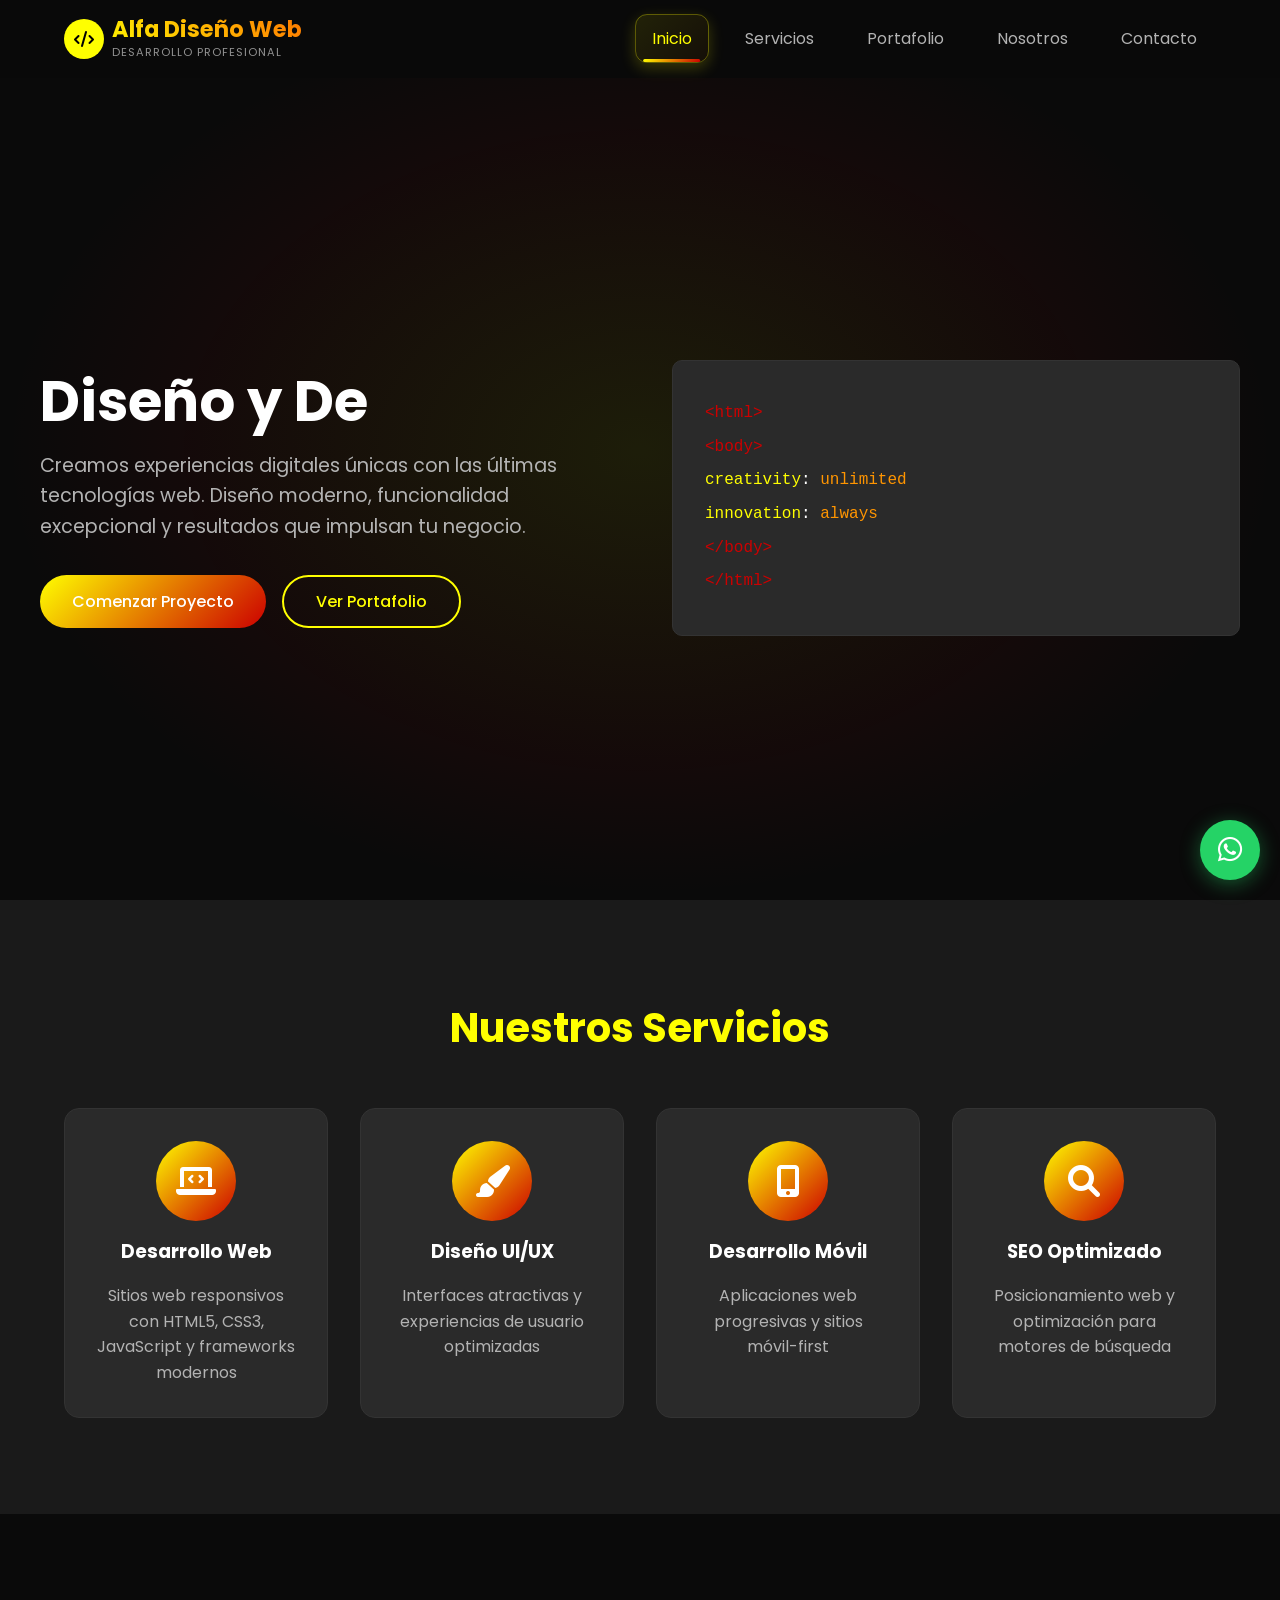
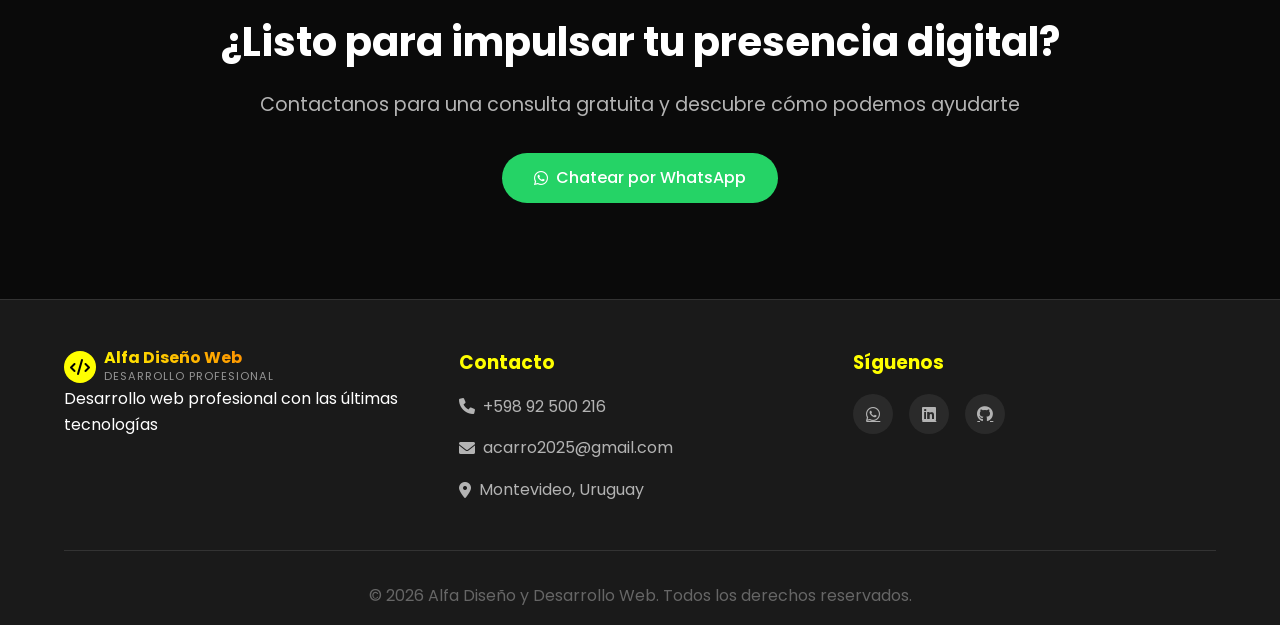
<file: index.html>
<!DOCTYPE html>
<html lang="es">
<head>
    <meta charset="UTF-8">
    <meta name="viewport" content="width=device-width, initial-scale=1.0">
    <title>Alfa Diseño y Desarrollo Web - Desarrollo Web Profesional</title>
    <link rel="icon" type="image/svg+xml" href="img/favicon.svg">
    <link rel="icon" type="image/x-icon" href="img/favicon.ico">
    <link rel="stylesheet" href="estilos.css">
    <link rel="stylesheet" href="https://cdnjs.cloudflare.com/ajax/libs/font-awesome/6.0.0/css/all.min.css">
    <link href="https://fonts.googleapis.com/css2?family=Poppins:wght@300;400;500;600;700&family=Roboto+Condensed:wght@300;400;700&display=swap" rel="stylesheet">
</head>
<body>
    <nav class="navbar">
        <div class="nav-container">
            <div class="logo">
                <div class="logo-icon">
                    <i class="fas fa-code"></i>
                </div>
                <div class="logo-text-new">
                    <span class="brand-name">Alfa Diseño Web</span>
                    <span class="brand-tagline">Desarrollo Profesional</span>
                </div>
            </div>
            <ul class="nav-menu">
                <li><a href="index.html" class="nav-link active">Inicio</a></li>
                <li><a href="servicios.html" class="nav-link">Servicios</a></li>
                <li><a href="portafolio.html" class="nav-link">Portafolio</a></li>
                <li><a href="sobre nosotros.html" class="nav-link">Nosotros</a></li>
                <li><a href="contacto.html" class="nav-link">Contacto</a></li>
            </ul>
            <div class="hamburger">
                <span></span>
                <span></span>
                <span></span>
            </div>
        </div>
    </nav>

    <section class="hero">
        <div class="hero-content">
            <div class="hero-text">
                <h1 class="hero-title animate-text">Diseño y Desarrollo Web <span class="highlight">Profesional</span></h1>
                <p class="hero-description animate-text-delay">Creamos experiencias digitales únicas con las últimas tecnologías web. Diseño moderno, funcionalidad excepcional y resultados que impulsan tu negocio.</p>
                <div class="hero-buttons animate-buttons">
                    <a href="contacto.html" class="btn btn-primary">Comenzar Proyecto</a>
                    <a href="portafolio.html" class="btn btn-secondary">Ver Portafolio</a>
                </div>
            </div>
            <div class="hero-animation">
                <div class="code-animation">
                    <div class="code-line"><span class="tag">&lt;html&gt;</span></div>
                    <div class="code-line"><span class="tag">&lt;body&gt;</span></div>
                    <div class="code-line"><span class="property">creativity</span><span class="colon">:</span> <span class="value">unlimited</span></div>
                    <div class="code-line"><span class="property">innovation</span><span class="colon">:</span> <span class="value">always</span></div>
                    <div class="code-line"><span class="tag">&lt;/body&gt;</span></div>
                    <div class="code-line"><span class="tag">&lt;/html&gt;</span></div>
                </div>
            </div>
        </div>
    </section>

    <section class="services-preview">
        <div class="container">
            <h2 class="section-title yellow-title">Nuestros Servicios</h2>
            <div class="services-grid">
                <div class="service-card animate-card">
                    <div class="service-icon">
                        <i class="fas fa-laptop-code"></i>
                    </div>
                    <h3>Desarrollo Web</h3>
                    <p>Sitios web responsivos con HTML5, CSS3, JavaScript y frameworks modernos</p>
                </div>
                <div class="service-card animate-card">
                    <div class="service-icon">
                        <i class="fas fa-paint-brush"></i>
                    </div>
                    <h3>Diseño UI/UX</h3>
                    <p>Interfaces atractivas y experiencias de usuario optimizadas</p>
                </div>
                <div class="service-card animate-card">
                    <div class="service-icon">
                        <i class="fas fa-mobile-alt"></i>
                    </div>
                    <h3>Desarrollo Móvil</h3>
                    <p>Aplicaciones web progresivas y sitios móvil-first</p>
                </div>
                <div class="service-card animate-card">
                    <div class="service-icon">
                        <i class="fas fa-search"></i>
                    </div>
                    <h3>SEO Optimizado</h3>
                    <p>Posicionamiento web y optimización para motores de búsqueda</p>
                </div>
            </div>
        </div>
    </section>

    <section class="cta-section">
        <div class="container">
            <div class="cta-content">
                <h2>¿Listo para impulsar tu presencia digital?</h2>
                <p>Contactanos para una consulta gratuita y descubre cómo podemos ayudarte</p>
                <a href="https://wa.me/59892500216" class="btn btn-whatsapp" target="_blank">
                    <i class="fab fa-whatsapp"></i> Chatear por WhatsApp
                </a>
            </div>
        </div>
    </section>

    <footer class="footer">
        <div class="container">
            <div class="footer-content">
                <div class="footer-section">
                    <div class="logo">
                        <div class="logo-icon">
                            <i class="fas fa-code"></i>
                        </div>
                        <div class="logo-text-new">
                            <span class="brand-name">Alfa Diseño Web</span>
                            <span class="brand-tagline">Desarrollo Profesional</span>
                        </div>
                    </div>
                    <p>Desarrollo web profesional con las últimas tecnologías</p>
                </div>
                <div class="footer-section">
                    <h3>Contacto</h3>
                    <div class="contact-info">
                        <p><i class="fas fa-phone"></i> +598 92 500 216</p>
                        <p><i class="fas fa-envelope"></i> acarro2025@gmail.com</p>
                        <p><i class="fas fa-map-marker-alt"></i> Montevideo, Uruguay</p>
                    </div>
                </div>
                <div class="footer-section">
                    <h3>Síguenos</h3>
                    <div class="social-links">
                        <a href="https://wa.me/59892500216" target="_blank"><i class="fab fa-whatsapp"></i></a>
                        <a href="https://www.linkedin.com/feed/" target="_blank"><i class="fab fa-linkedin"></i></a>
                        <a href="https://github.com/dadaalan1?tab=repositories" target="_blank"><i class="fab fa-github"></i></a>
                    </div>
                </div>
            </div>
            <div class="footer-bottom">
                <p>&copy; <span id="current-year"></span> Alfa Diseño y Desarrollo Web. Todos los derechos reservados.</p>
            </div>
        </div>
    </footer>

    <!-- Botón flotante WhatsApp -->
    <div class="whatsapp-float">
        <a href="https://wa.me/59892500216" target="_blank" class="whatsapp-btn-float">
            <i class="fab fa-whatsapp"></i>
        </a>
    </div>

    <script src="app.js"></script>
</body>
</html>
</file>
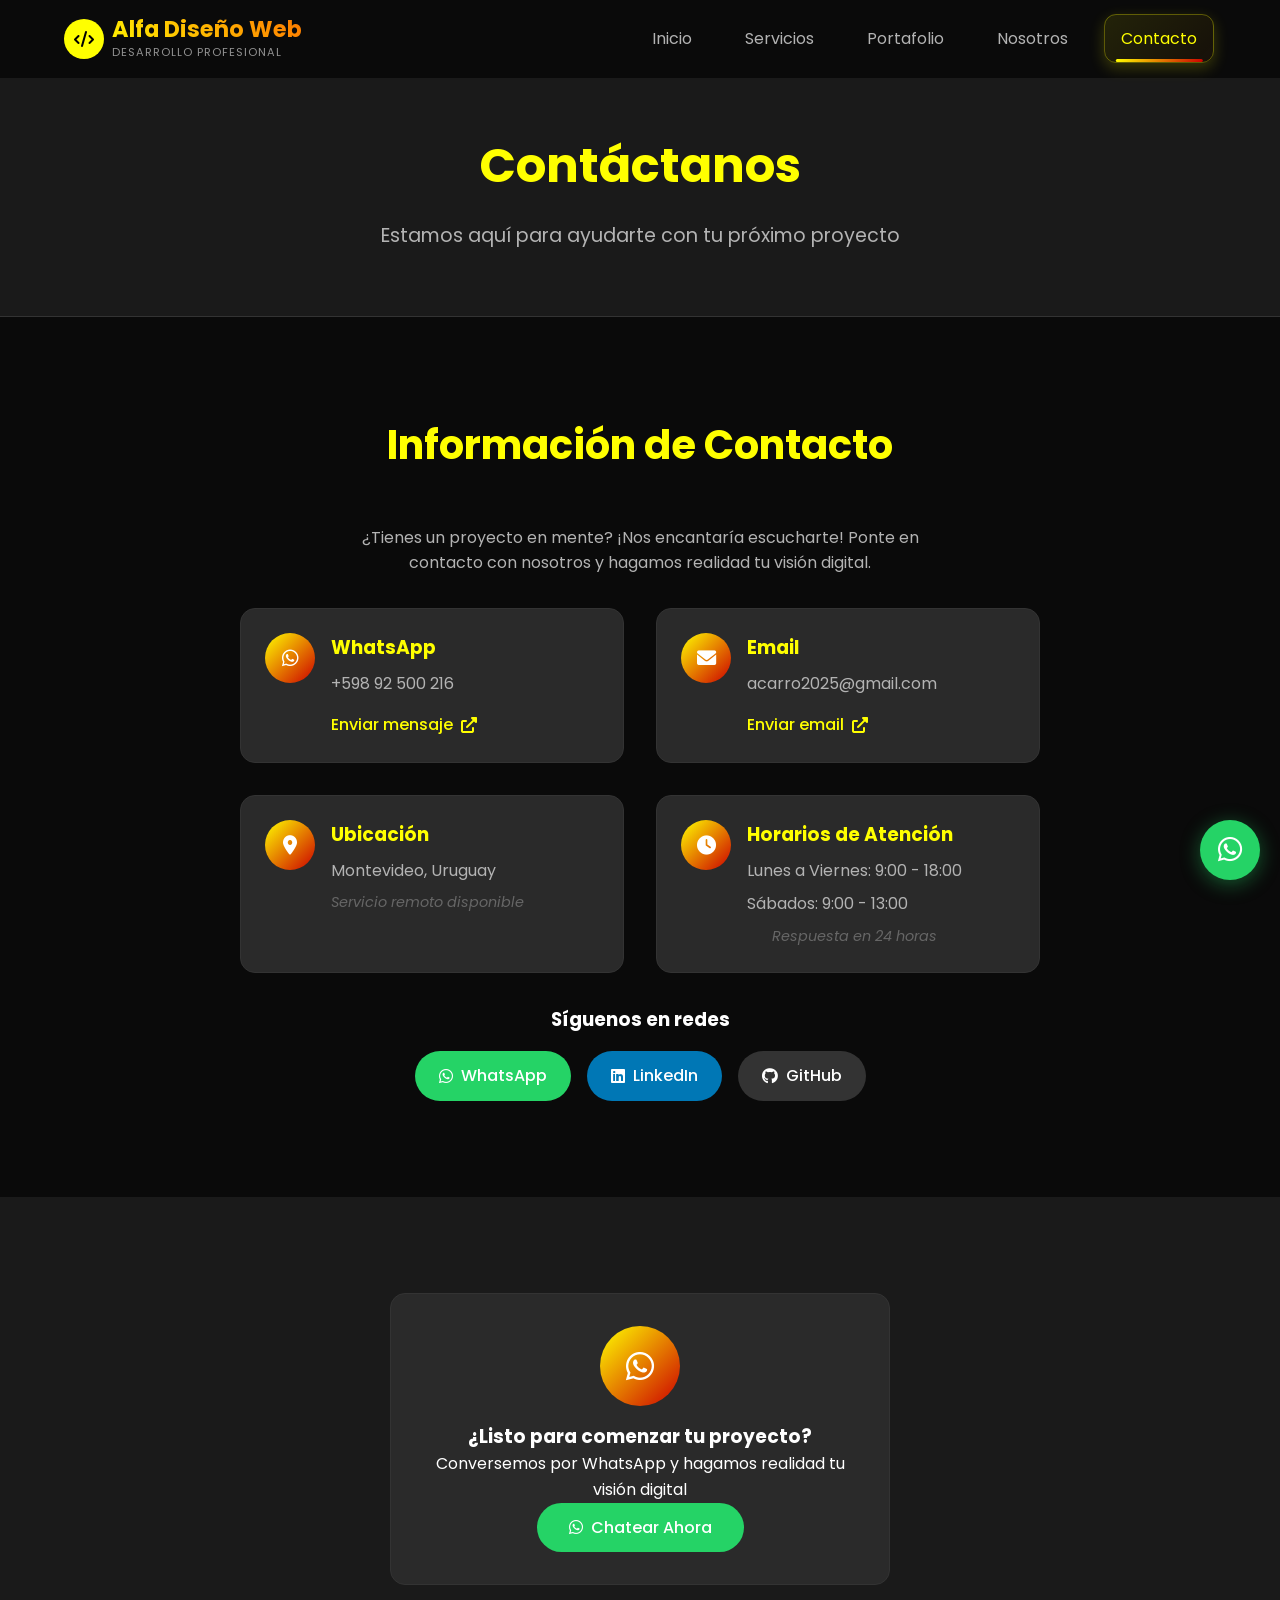
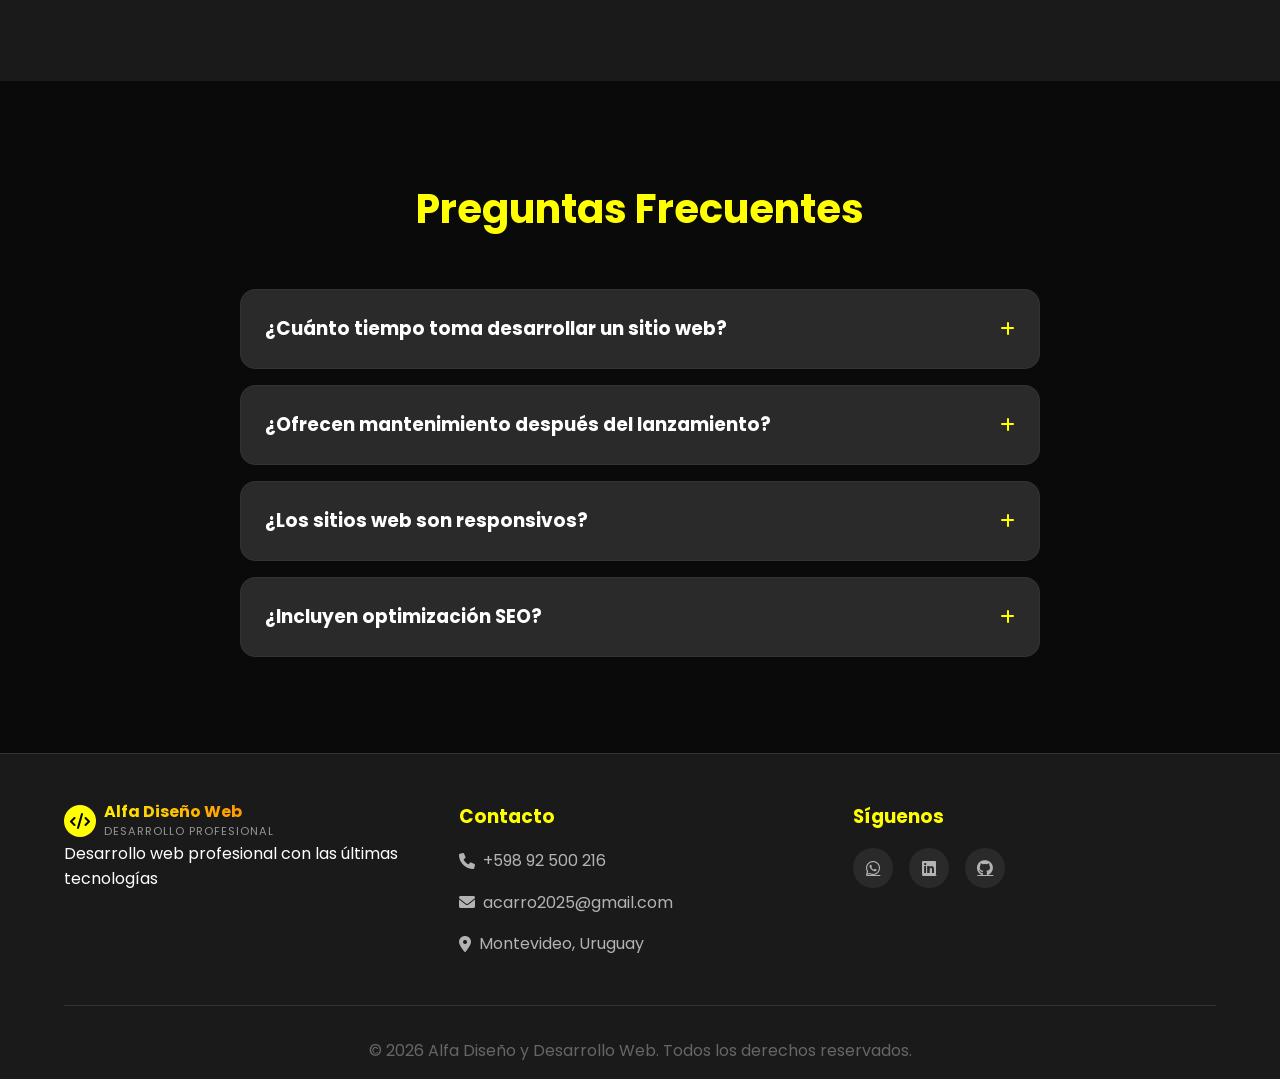
<file: contacto.html>
<!DOCTYPE html>
<html lang="es">
<head>
    <meta charset="UTF-8">
    <meta name="viewport" content="width=device-width, initial-scale=1.0">
    <title>Contacto - Alfa Diseño y Desarrollo Web</title>
    <link rel="icon" type="image/svg+xml" href="img/favicon.svg">
    <link rel="icon" type="image/x-icon" href="img/favicon.ico">
    <link rel="stylesheet" href="estilos.css">
    <link rel="stylesheet" href="https://cdnjs.cloudflare.com/ajax/libs/font-awesome/6.0.0/css/all.min.css">
    <link href="https://fonts.googleapis.com/css2?family=Poppins:wght@300;400;500;600;700&family=Roboto+Condensed:wght@300;400;700&display=swap" rel="stylesheet">
</head>
<body>
    <nav class="navbar">
        <div class="nav-container">
            <div class="logo">
                <div class="logo-icon">
                    <i class="fas fa-code"></i>
                </div>
                <div class="logo-text-new">
                    <span class="brand-name">Alfa Diseño Web</span>
                    <span class="brand-tagline">Desarrollo Profesional</span>
                </div>
            </div>
            <ul class="nav-menu">
                <li><a href="index.html" class="nav-link">Inicio</a></li>
                <li><a href="servicios.html" class="nav-link">Servicios</a></li>
                <li><a href="portafolio.html" class="nav-link">Portafolio</a></li>
                <li><a href="sobre nosotros.html" class="nav-link">Nosotros</a></li>
                <li><a href="contacto.html" class="nav-link active">Contacto</a></li>
            </ul>
            <div class="hamburger">
                <span></span>
                <span></span>
                <span></span>
            </div>
        </div>
    </nav>

    <section class="page-hero">
        <div class="container">
            <h1 class="page-title animate-text yellow-title">Contáctanos</h1>
            <p class="page-subtitle animate-text-delay">Estamos aquí para ayudarte con tu próximo proyecto</p>
        </div>
    </section>

    <section class="contact-section">
        <div class="container">
            <div class="contact-content">
                <div class="contact-info animate-card">
                    <h2 class="section-title yellow-title">Información de Contacto</h2>
                    <p>¿Tienes un proyecto en mente? ¡Nos encantaría escucharte! Ponte en contacto con nosotros y hagamos realidad tu visión digital.</p>
                    
                    <div class="contact-methods">
                        <div class="contact-method">
                            <div class="method-icon">
                                <i class="fab fa-whatsapp"></i>
                            </div>
                            <div class="method-info">
                                <h3>WhatsApp</h3>
                                <p>+598 92 500 216</p>
                                <a href="https://wa.me/59892500216" class="contact-link" target="_blank">
                                    Enviar mensaje <i class="fas fa-external-link-alt"></i>
                                </a>
                            </div>
                        </div>

                        <div class="contact-method">
                            <div class="method-icon">
                                <i class="fas fa-envelope"></i>
                            </div>
                            <div class="method-info">
                                <h3>Email</h3>
                                <p>acarro2025@gmail.com</p>
                                <a href="mailto:acarro2025@gmail.com" class="contact-link">
                                    Enviar email <i class="fas fa-external-link-alt"></i>
                                </a>
                            </div>
                        </div>

                        <div class="contact-method">
                            <div class="method-icon">
                                <i class="fas fa-map-marker-alt"></i>
                            </div>
                            <div class="method-info">
                                <h3>Ubicación</h3>
                                <p>Montevideo, Uruguay</p>
                                <span class="contact-note">Servicio remoto disponible</span>
                            </div>
                        </div>

                        <div class="contact-method">
                            <div class="method-icon">
                                <i class="fas fa-clock"></i>
                            </div>
                            <div class="method-info">
                                <h3>Horarios de Atención</h3>
                                <p>Lunes a Viernes: 9:00 - 18:00</p>
                                <p>Sábados: 9:00 - 13:00</p>
                                <span class="contact-note">Respuesta en 24 horas</span>
                            </div>
                        </div>
                    </div>

                    <div class="social-contact">
                        <h3>Síguenos en redes</h3>
                        <div class="social-links-large">
                            <a href="https://wa.me/59892500216" target="_blank" class="social-btn whatsapp">
                                <i class="fab fa-whatsapp"></i>
                                <span>WhatsApp</span>
                            </a>
                            <a href="https://www.linkedin.com/feed/" target="_blank" class="social-btn linkedin">
                                <i class="fab fa-linkedin"></i>
                                <span>LinkedIn</span>
                            </a>
                            <a href="https://github.com/dadaalan1?tab=repositories" target="_blank" class="social-btn github">
                                <i class="fab fa-github"></i>
                                <span>GitHub</span>
                            </a>
                        </div>
                    </div>
                </div>


            </div>
        </div>
    </section>

    <section class="quick-contact">
        <div class="container">
            <div class="quick-contact-centered">
                <div class="quick-option animate-card">
                    <div class="quick-icon">
                        <i class="fab fa-whatsapp"></i>
                    </div>
                    <h3>¿Listo para comenzar tu proyecto?</h3>
                    <p>Conversemos por WhatsApp y hagamos realidad tu visión digital</p>
                    <a href="https://wa.me/59892500216" class="btn btn-whatsapp" target="_blank">
                        <i class="fab fa-whatsapp"></i> Chatear Ahora
                    </a>
                </div>
            </div>
        </div>
    </section>

    <section class="faq-section">
        <div class="container">
            <h2 class="section-title yellow-title">Preguntas Frecuentes</h2>
            <div class="faq-grid">
                <div class="faq-item animate-card">
                    <div class="faq-question">
                        <h3>¿Cuánto tiempo toma desarrollar un sitio web?</h3>
                        <i class="fas fa-plus"></i>
                    </div>
                    <div class="faq-answer">
                        <p>El tiempo de desarrollo varía según la complejidad del proyecto. Un sitio web básico puede tomar 1-2 semanas, mientras que proyectos más complejos pueden requerir 4-8 semanas.</p>
                    </div>
                </div>

                <div class="faq-item animate-card">
                    <div class="faq-question">
                        <h3>¿Ofrecen mantenimiento después del lanzamiento?</h3>
                        <i class="fas fa-plus"></i>
                    </div>
                    <div class="faq-answer">
                        <p>Sí, ofrecemos planes de mantenimiento que incluyen actualizaciones, backups, monitoreo de seguridad y soporte técnico continuo.</p>
                    </div>
                </div>

                <div class="faq-item animate-card">
                    <div class="faq-question">
                        <h3>¿Los sitios web son responsivos?</h3>
                        <i class="fas fa-plus"></i>
                    </div>
                    <div class="faq-answer">
                        <p>Absolutamente. Todos nuestros sitios web son totalmente responsivos y se adaptan perfectamente a dispositivos móviles, tablets y escritorio.</p>
                    </div>
                </div>

                <div class="faq-item animate-card">
                    <div class="faq-question">
                        <h3>¿Incluyen optimización SEO?</h3>
                        <i class="fas fa-plus"></i>
                    </div>
                    <div class="faq-answer">
                        <p>Sí, todos nuestros sitios web incluyen optimización SEO básica. Para estrategias más específicas, podemos evaluar cada proyecto individualmente.</p>
                    </div>
                </div>
            </div>
        </div>
    </section>

    <footer class="footer">
        <div class="container">
            <div class="footer-content">
                <div class="footer-section">
                    <div class="logo">
                        <div class="logo-icon">
                            <i class="fas fa-code"></i>
                        </div>
                        <div class="logo-text-new">
                            <span class="brand-name">Alfa Diseño Web</span>
                            <span class="brand-tagline">Desarrollo Profesional</span>
                        </div>
                    </div>
                    <p>Desarrollo web profesional con las últimas tecnologías</p>
                </div>
                <div class="footer-section">
                    <h3>Contacto</h3>
                    <div class="contact-info">
                        <p><i class="fas fa-phone"></i> +598 92 500 216</p>
                        <p><i class="fas fa-envelope"></i> acarro2025@gmail.com</p>
                        <p><i class="fas fa-map-marker-alt"></i> Montevideo, Uruguay</p>
                    </div>
                </div>
                <div class="footer-section">
                    <h3>Síguenos</h3>
                    <div class="social-links">
                        <a href="https://wa.me/59892500216" target="_blank"><i class="fab fa-whatsapp"></i></a>
                        <a href="https://www.linkedin.com/feed/" target="_blank"><i class="fab fa-linkedin"></i></a>
                        <a href="https://github.com/dadaalan1?tab=repositories" target="_blank"><i class="fab fa-github"></i></a>
                    </div>
                </div>
            </div>
            <div class="footer-bottom">
                <p>&copy; <span id="current-year"></span> Alfa Diseño y Desarrollo Web. Todos los derechos reservados.</p>
            </div>
        </div>
    </footer>

    <!-- Botón flotante WhatsApp -->
    <div class="whatsapp-float">
        <a href="https://wa.me/59892500216" target="_blank" class="whatsapp-btn-float">
            <i class="fab fa-whatsapp"></i>
        </a>
    </div>

    <script src="app.js"></script>
</body>
</html>
</file>
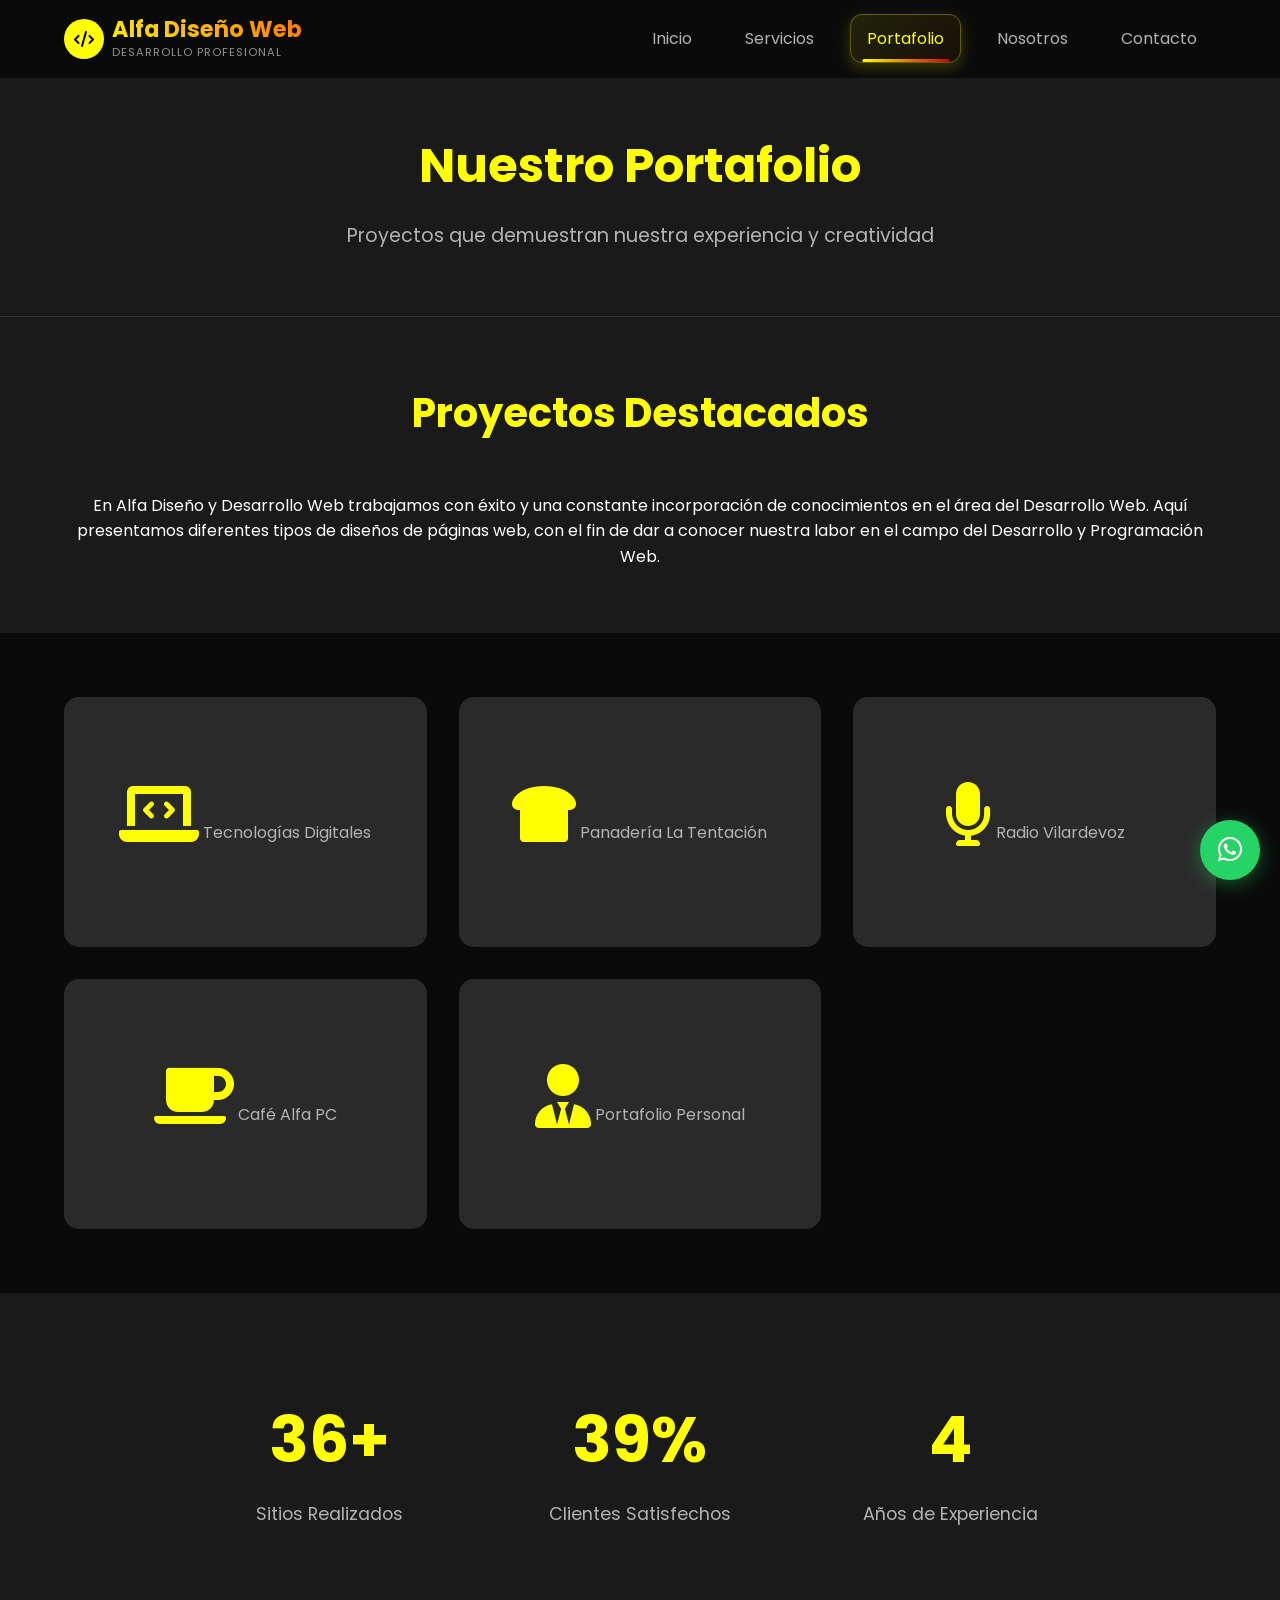
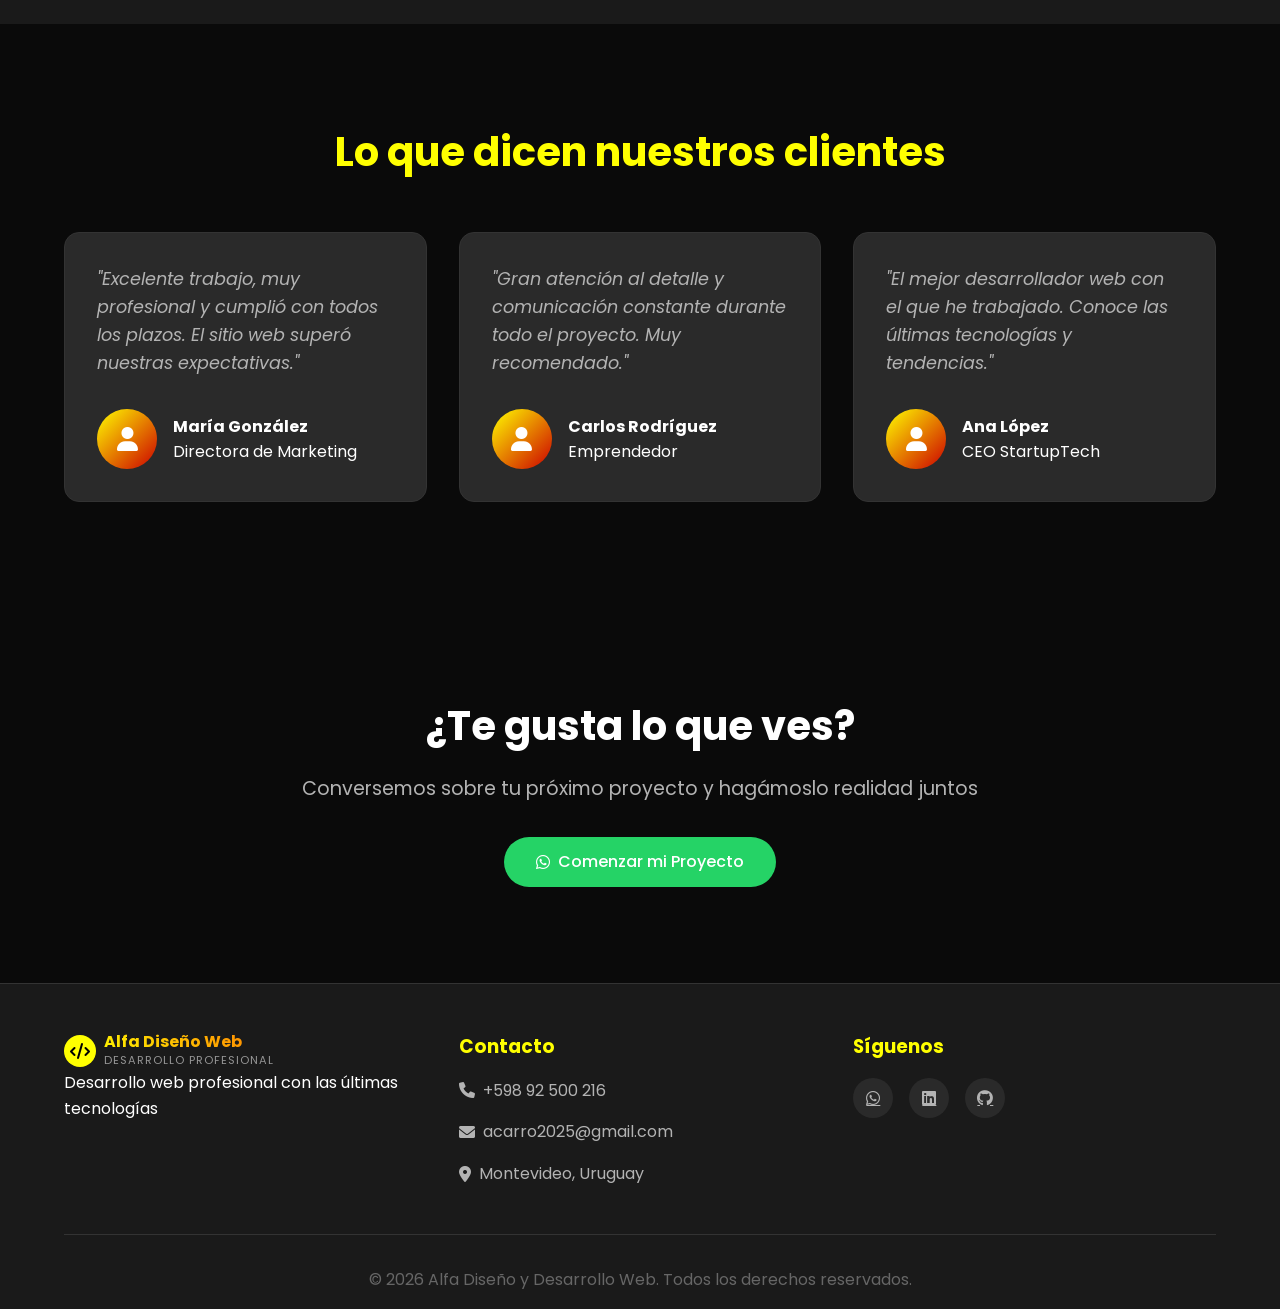
<file: portafolio.html>
<!DOCTYPE html>
<html lang="es">
<head>
    <meta charset="UTF-8">
    <meta name="viewport" content="width=device-width, initial-scale=1.0">
    <title>Portafolio - Alfa Diseño y Desarrollo Web</title>
    <link rel="icon" type="image/svg+xml" href="img/favicon.svg">
    <link rel="icon" type="image/x-icon" href="img/favicon.ico">
    <link rel="stylesheet" href="estilos.css">
    <link rel="stylesheet" href="https://cdnjs.cloudflare.com/ajax/libs/font-awesome/6.0.0/css/all.min.css">
    <link href="https://fonts.googleapis.com/css2?family=Poppins:wght@300;400;500;600;700&family=Roboto+Condensed:wght@300;400;700&display=swap" rel="stylesheet">
</head>
<body>
    <nav class="navbar">
        <div class="nav-container">
            <div class="logo">
                <div class="logo-icon">
                    <i class="fas fa-code"></i>
                </div>
                <div class="logo-text-new">
                    <span class="brand-name">Alfa Diseño Web</span>
                    <span class="brand-tagline">Desarrollo Profesional</span>
                </div>
            </div>
            <ul class="nav-menu">
                <li><a href="index.html" class="nav-link">Inicio</a></li>
                <li><a href="servicios.html" class="nav-link">Servicios</a></li>
                <li><a href="portafolio.html" class="nav-link active">Portafolio</a></li>
                <li><a href="sobre nosotros.html" class="nav-link">Nosotros</a></li>
                <li><a href="contacto.html" class="nav-link">Contacto</a></li>
            </ul>
            <div class="hamburger">
                <span></span>
                <span></span>
                <span></span>
            </div>
        </div>
    </nav>

    <section class="page-hero">
        <div class="container">
            <h1 class="page-title animate-text yellow-title">Nuestro Portafolio</h1>
            <p class="page-subtitle animate-text-delay">Proyectos que demuestran nuestra experiencia y creatividad</p>
        </div>
    </section>

    <section class="portfolio-intro">
        <div class="container">
            <div class="intro-content">
                <h2 class="section-title yellow-title">Proyectos Destacados</h2>
                <p>En Alfa Diseño y Desarrollo Web trabajamos con éxito y una constante incorporación de conocimientos en el área del Desarrollo Web. Aquí presentamos diferentes tipos de diseños de páginas web, con el fin de dar a conocer nuestra labor en el campo del Desarrollo y Programación Web.</p>
            </div>
        </div>
    </section>

    <section class="portfolio-gallery">
        <div class="container">
            <div class="portfolio-grid">
                <div class="portfolio-item web animate-card">
                    <div class="portfolio-image">
                        <div class="project-placeholder">
                            <i class="fas fa-laptop-code"></i>
                            <span>Tecnologías Digitales</span>
                        </div>
                        <div class="portfolio-overlay">
                            <div class="portfolio-info">
                                <h3>Tecnologías Digitales</h3>
                                <p>Sitio web corporativo profesional</p>
                                <div class="portfolio-tags">
                                    <span>HTML5</span>
                                    <span>CSS3</span>
                                    <span>Responsive</span>
                                </div>
                                <div class="portfolio-links">
                                    <a href="https://tecnologias-digitales-alfredo-carro.netlify.app/" class="btn-icon" title="Ver proyecto" target="_blank"><i class="fas fa-external-link-alt"></i></a>
                                </div>
                            </div>
                        </div>
                    </div>
                </div>

                <div class="portfolio-item web animate-card">
                    <div class="portfolio-image">
                        <div class="project-placeholder">
                            <i class="fas fa-bread-slice"></i>
                            <span>Panadería La Tentación</span>
                        </div>
                        <div class="portfolio-overlay">
                            <div class="portfolio-info">
                                <h3>Panadería La Tentación</h3>
                                <p>Sitio web para confitería con info comercial</p>
                                <div class="portfolio-tags">
                                    <span>HTML5</span>
                                    <span>CSS3</span>
                                    <span>Responsive</span>
                                </div>
                                <div class="portfolio-links">
                                    <a href="https://panaderia-la-tentacion.netlify.app/" class="btn-icon" title="Ver proyecto" target="_blank"><i class="fas fa-external-link-alt"></i></a>
                                </div>
                            </div>
                        </div>
                    </div>
                </div>

                <div class="portfolio-item web animate-card">
                    <div class="portfolio-image">
                        <div class="project-placeholder">
                            <i class="fas fa-microphone"></i>
                            <span>Radio Vilardevoz</span>
                        </div>
                        <div class="portfolio-overlay">
                            <div class="portfolio-info">
                                <h3>Radio Vilardevoz</h3>
                                <p>Sitio web informativo para radio comunitaria</p>
                                <div class="portfolio-tags">
                                    <span>WordPress</span>
                                    <span>PHP</span>
                                    <span>Responsive</span>
                                </div>
                                <div class="portfolio-links">
                                    <a href="https://radiovilardevoz.org/" class="btn-icon" title="Ver proyecto" target="_blank"><i class="fas fa-external-link-alt"></i></a>
                                </div>
                            </div>
                        </div>
                    </div>
                </div>

                <div class="portfolio-item web animate-card">
                    <div class="portfolio-image">
                        <div class="project-placeholder">
                            <i class="fas fa-coffee"></i>
                            <span>Café Alfa PC</span>
                        </div>
                        <div class="portfolio-overlay">
                            <div class="portfolio-info">
                                <h3>Café Alfa PC</h3>
                                <p>Sitio web para café con menú, ubicación e info comercial</p>
                                <div class="portfolio-tags">
                                    <span>HTML5</span>
                                    <span>CSS3</span>
                                    <span>Bootstrap</span>
                                </div>
                                <div class="portfolio-links">
                                    <a href="https://proyecto-restaurante-acarro.netlify.app/" class="btn-icon" title="Ver proyecto" target="_blank"><i class="fas fa-external-link-alt"></i></a>
                                </div>
                            </div>
                        </div>
                    </div>
                </div>

                <div class="portfolio-item web animate-card">
                    <div class="portfolio-image">
                        <div class="project-placeholder">
                            <i class="fas fa-user-tie"></i>
                            <span>Portafolio Personal</span>
                        </div>
                        <div class="portfolio-overlay">
                            <div class="portfolio-info">
                                <h3>Portafolio Personal</h3>
                                <p>Sitio web personal de desarrollador con trabajos y contacto</p>
                                <div class="portfolio-tags">
                                    <span>HTML5</span>
                                    <span>CSS3</span>
                                    <span>JavaScript</span>
                                </div>
                                <div class="portfolio-links">
                                    <a href="https://proyecto-portafolio-acarro.netlify.app/" class="btn-icon" title="Ver proyecto" target="_blank"><i class="fas fa-external-link-alt"></i></a>
                                </div>
                            </div>
                        </div>
                    </div>
                </div>


            </div>
        </div>
    </section>

    <section class="stats-section">
        <div class="container">
            <div class="stats-grid">
                <div class="stat-item animate-card">
                    <div class="stat-number counter" data-target="90" data-suffix="+">0</div>
                    <div class="stat-label">Sitios Realizados</div>
                </div>
                <div class="stat-item animate-card">
                    <div class="stat-number counter" data-target="100" data-suffix="%">0</div>
                    <div class="stat-label">Clientes Satisfechos</div>
                </div>
                <div class="stat-item animate-card">
                    <div class="stat-number counter" data-target="9">0</div>
                    <div class="stat-label">Años de Experiencia</div>
                </div>
            </div>
        </div>
    </section>

    <section class="testimonials-section">
        <div class="container">
            <h2 class="section-title yellow-title">Lo que dicen nuestros clientes</h2>
            <div class="testimonials-grid">
                <div class="testimonial-item animate-card">
                    <div class="testimonial-content">
                        <p>"Excelente trabajo, muy profesional y cumplió con todos los plazos. El sitio web superó nuestras expectativas."</p>
                    </div>
                    <div class="testimonial-author">
                        <div class="author-avatar">
                            <i class="fas fa-user"></i>
                        </div>
                        <div class="author-info">
                            <h4>María González</h4>
                            <span>Directora de Marketing</span>
                        </div>
                    </div>
                </div>

                <div class="testimonial-item animate-card">
                    <div class="testimonial-content">
                        <p>"Gran atención al detalle y comunicación constante durante todo el proyecto. Muy recomendado."</p>
                    </div>
                    <div class="testimonial-author">
                        <div class="author-avatar">
                            <i class="fas fa-user"></i>
                        </div>
                        <div class="author-info">
                            <h4>Carlos Rodríguez</h4>
                            <span>Emprendedor</span>
                        </div>
                    </div>
                </div>

                <div class="testimonial-item animate-card">
                    <div class="testimonial-content">
                        <p>"El mejor desarrollador web con el que he trabajado. Conoce las últimas tecnologías y tendencias."</p>
                    </div>
                    <div class="testimonial-author">
                        <div class="author-avatar">
                            <i class="fas fa-user"></i>
                        </div>
                        <div class="author-info">
                            <h4>Ana López</h4>
                            <span>CEO StartupTech</span>
                        </div>
                    </div>
                </div>
            </div>
        </div>
    </section>

    <section class="cta-section">
        <div class="container">
            <div class="cta-content">
                <h2>¿Te gusta lo que ves?</h2>
                <p>Conversemos sobre tu próximo proyecto y hagámoslo realidad juntos</p>
                <a href="https://wa.me/59892500216" class="btn btn-whatsapp" target="_blank">
                    <i class="fab fa-whatsapp"></i> Comenzar mi Proyecto
                </a>
            </div>
        </div>
    </section>

    <footer class="footer">
        <div class="container">
            <div class="footer-content">
                <div class="footer-section">
                    <div class="logo">
                        <div class="logo-icon">
                            <i class="fas fa-code"></i>
                        </div>
                        <div class="logo-text-new">
                            <span class="brand-name">Alfa Diseño Web</span>
                            <span class="brand-tagline">Desarrollo Profesional</span>
                        </div>
                    </div>
                    <p>Desarrollo web profesional con las últimas tecnologías</p>
                </div>
                <div class="footer-section">
                    <h3>Contacto</h3>
                    <div class="contact-info">
                        <p><i class="fas fa-phone"></i> +598 92 500 216</p>
                        <p><i class="fas fa-envelope"></i> acarro2025@gmail.com</p>
                        <p><i class="fas fa-map-marker-alt"></i> Montevideo, Uruguay</p>
                    </div>
                </div>
                <div class="footer-section">
                    <h3>Síguenos</h3>
                    <div class="social-links">
                        <a href="https://wa.me/59892500216" target="_blank"><i class="fab fa-whatsapp"></i></a>
                        <a href="https://www.linkedin.com/feed/" target="_blank"><i class="fab fa-linkedin"></i></a>
                        <a href="https://github.com/dadaalan1?tab=repositories" target="_blank"><i class="fab fa-github"></i></a>
                    </div>
                </div>
            </div>
            <div class="footer-bottom">
                <p>&copy; <span id="current-year"></span> Alfa Diseño y Desarrollo Web. Todos los derechos reservados.</p>
            </div>
        </div>
    </footer>

    <!-- Botón flotante WhatsApp -->
    <div class="whatsapp-float">
        <a href="https://wa.me/59892500216" target="_blank" class="whatsapp-btn-float">
            <i class="fab fa-whatsapp"></i>
        </a>
    </div>

    <script src="app.js"></script>
</body>
</html>
</file>
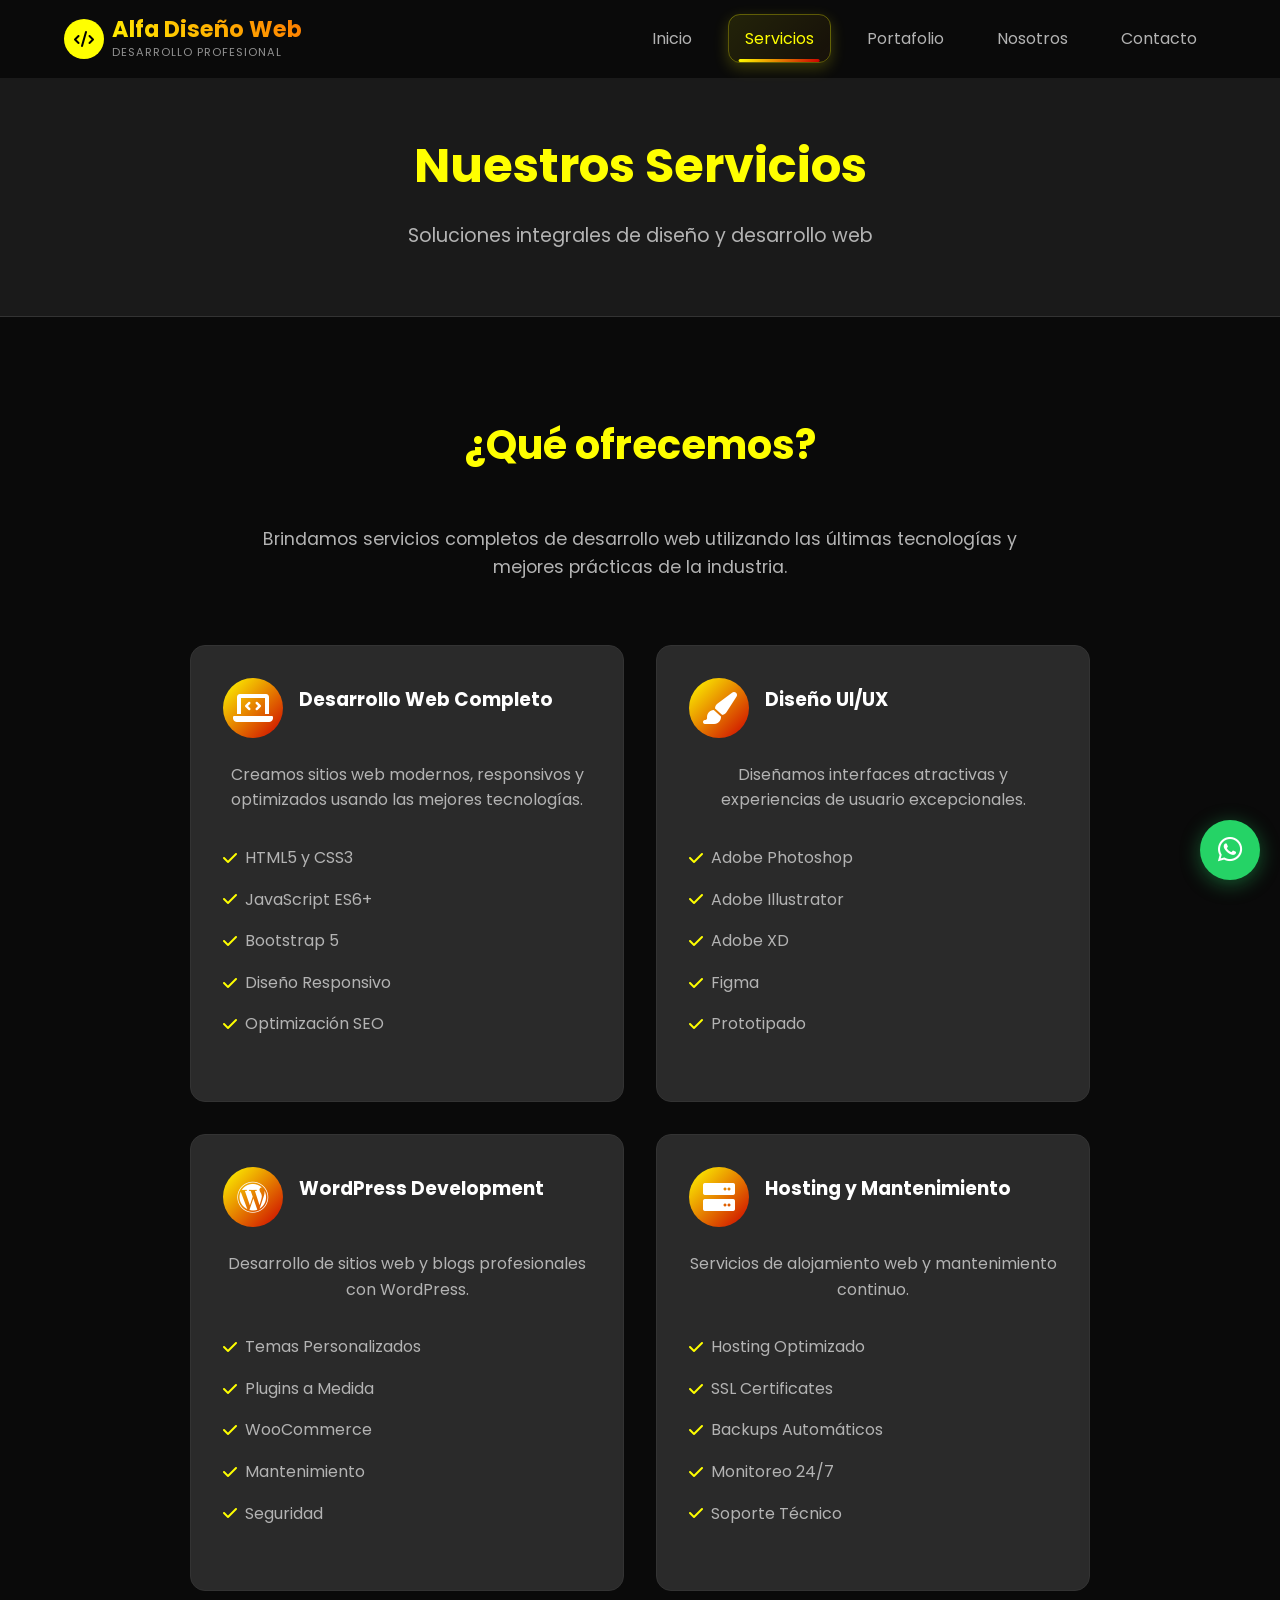
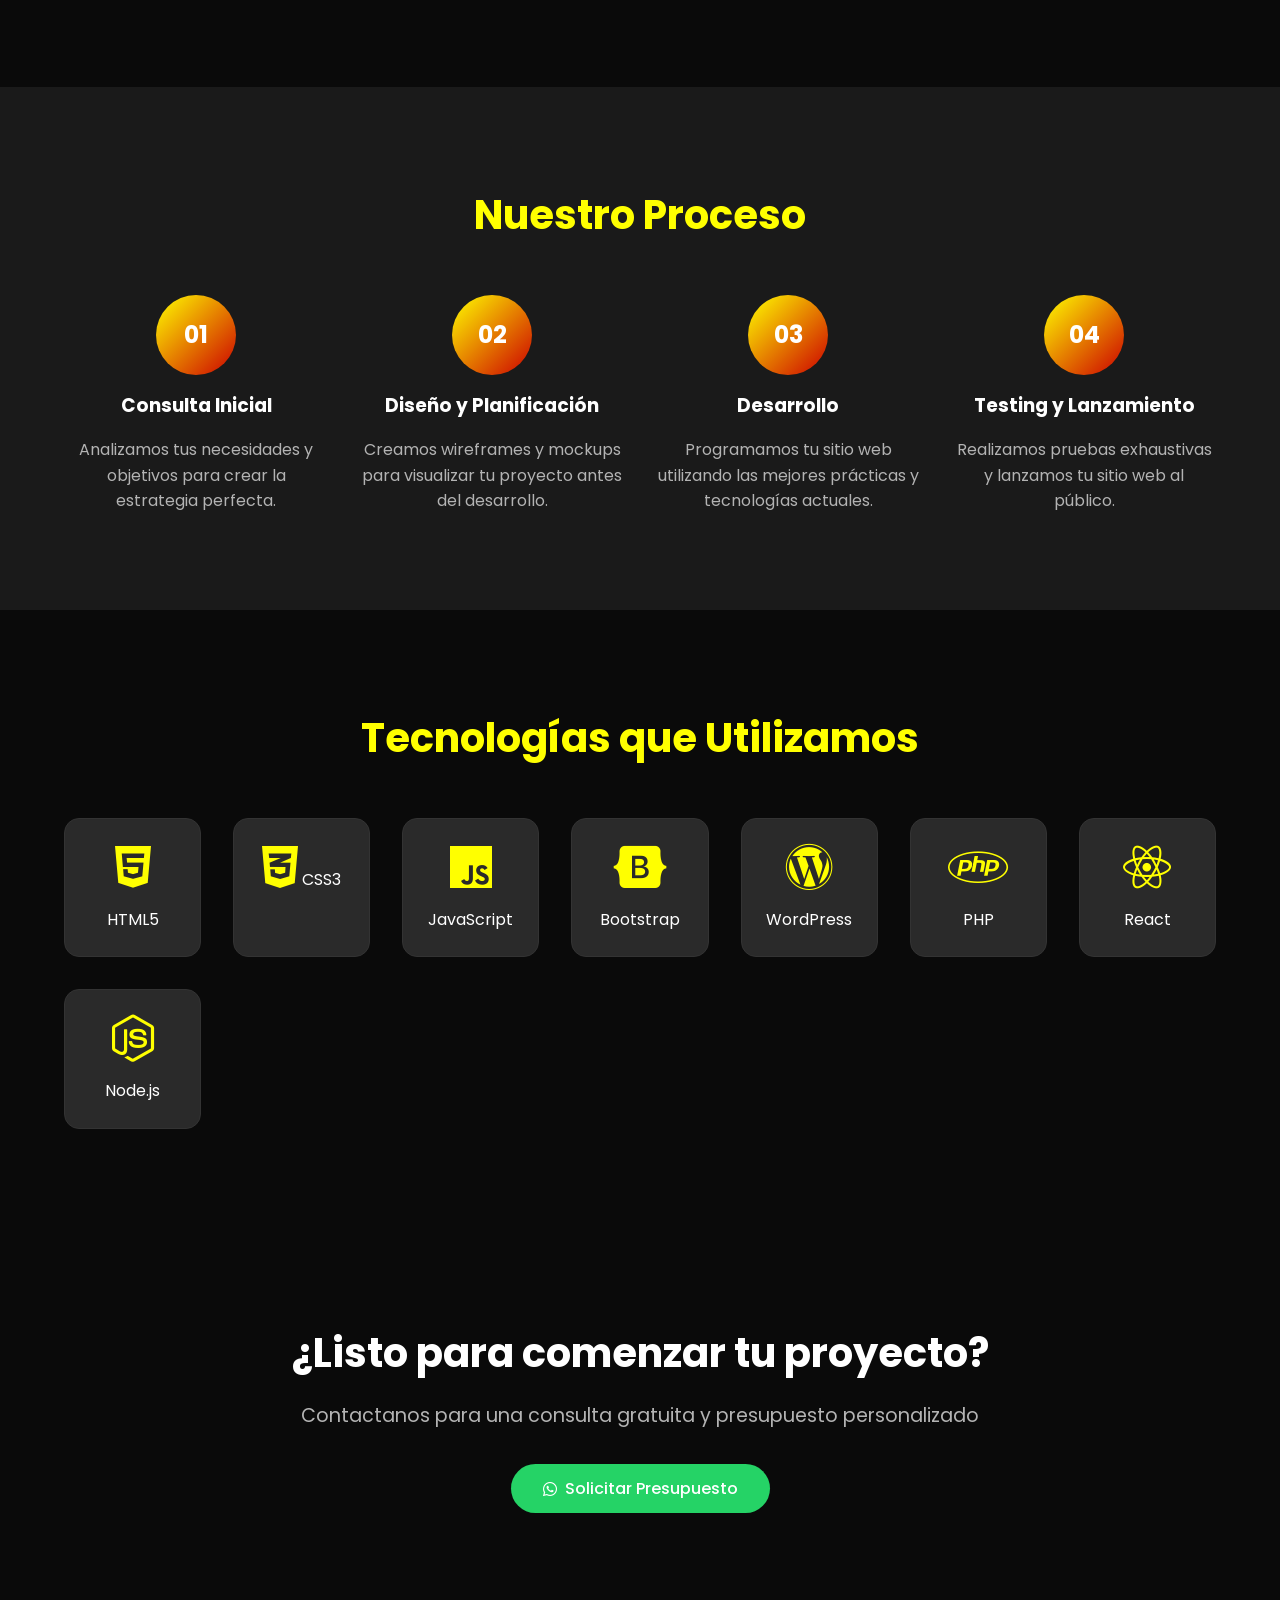
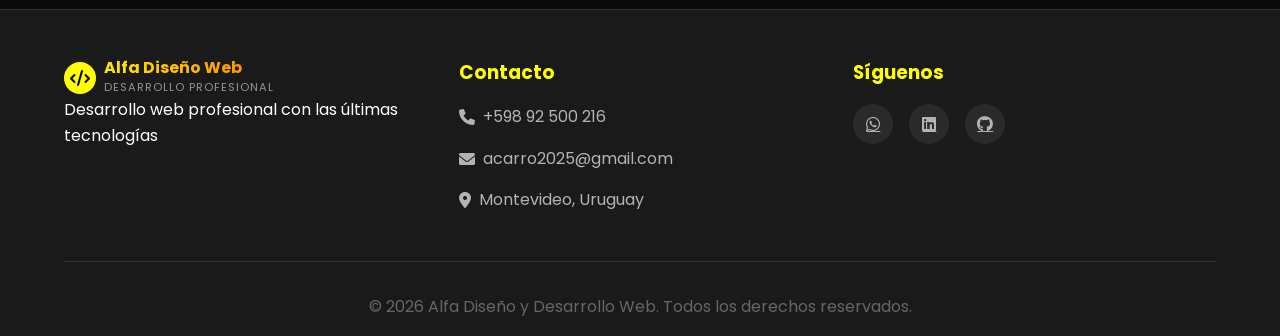
<file: servicios.html>
<!DOCTYPE html>
<html lang="es">
<head>
    <meta charset="UTF-8">
    <meta name="viewport" content="width=device-width, initial-scale=1.0">
    <title>Servicios - Alfa Diseño y Desarrollo Web</title>
    <link rel="icon" type="image/svg+xml" href="img/favicon.svg">
    <link rel="icon" type="image/x-icon" href="img/favicon.ico">
    <link rel="stylesheet" href="estilos.css">
    <link rel="stylesheet" href="https://cdnjs.cloudflare.com/ajax/libs/font-awesome/6.0.0/css/all.min.css">
    <link href="https://fonts.googleapis.com/css2?family=Poppins:wght@300;400;500;600;700&family=Roboto+Condensed:wght@300;400;700&display=swap" rel="stylesheet">
</head>
<body>
    <nav class="navbar">
        <div class="nav-container">
            <div class="logo">
                <div class="logo-icon">
                    <i class="fas fa-code"></i>
                </div>
                <div class="logo-text-new">
                    <span class="brand-name">Alfa Diseño Web</span>
                    <span class="brand-tagline">Desarrollo Profesional</span>
                </div>
            </div>
            <ul class="nav-menu">
                <li><a href="index.html" class="nav-link">Inicio</a></li>
                <li><a href="servicios.html" class="nav-link active">Servicios</a></li>
                <li><a href="portafolio.html" class="nav-link">Portafolio</a></li>
                <li><a href="sobre nosotros.html" class="nav-link">Nosotros</a></li>
                <li><a href="contacto.html" class="nav-link">Contacto</a></li>
            </ul>
            <div class="hamburger">
                <span></span>
                <span></span>
                <span></span>
            </div>
        </div>
    </nav>

    <section class="page-hero">
        <div class="container">
            <h1 class="page-title animate-text yellow-title">Nuestros Servicios</h1>
            <p class="page-subtitle animate-text-delay">Soluciones integrales de diseño y desarrollo web</p>
        </div>
    </section>

    <section class="services-detailed">
        <div class="container">
            <div class="services-intro">
                <h2 class="section-title yellow-title">¿Qué ofrecemos?</h2>
                <p class="section-description">Brindamos servicios completos de desarrollo web utilizando las últimas tecnologías y mejores prácticas de la industria.</p>
            </div>

            <div class="services-grid-detailed">
                <div class="service-card animate-card">
                    <div class="service-header">
                        <div class="service-icon">
                            <i class="fas fa-laptop-code"></i>
                        </div>
                        <h3>Desarrollo Web Completo</h3>
                    </div>
                    <div class="service-content">
                        <p>Creamos sitios web modernos, responsivos y optimizados usando las mejores tecnologías.</p>
                        <ul class="service-features">
                            <li><i class="fas fa-check"></i> HTML5 y CSS3</li>
                            <li><i class="fas fa-check"></i> JavaScript ES6+</li>
                            <li><i class="fas fa-check"></i> Bootstrap 5</li>
                            <li><i class="fas fa-check"></i> Diseño Responsivo</li>
                            <li><i class="fas fa-check"></i> Optimización SEO</li>
                        </ul>
                    </div>
                </div>

                <div class="service-card animate-card">
                    <div class="service-header">
                        <div class="service-icon">
                            <i class="fas fa-paint-brush"></i>
                        </div>
                        <h3>Diseño UI/UX</h3>
                    </div>
                    <div class="service-content">
                        <p>Diseñamos interfaces atractivas y experiencias de usuario excepcionales.</p>
                        <ul class="service-features">
                            <li><i class="fas fa-check"></i> Adobe Photoshop</li>
                            <li><i class="fas fa-check"></i> Adobe Illustrator</li>
                            <li><i class="fas fa-check"></i> Adobe XD</li>
                            <li><i class="fas fa-check"></i> Figma</li>
                            <li><i class="fas fa-check"></i> Prototipado</li>
                        </ul>
                    </div>
                </div>

                <div class="service-card animate-card">
                    <div class="service-header">
                        <div class="service-icon">
                            <i class="fab fa-wordpress"></i>
                        </div>
                        <h3>WordPress Development</h3>
                    </div>
                    <div class="service-content">
                        <p>Desarrollo de sitios web y blogs profesionales con WordPress.</p>
                        <ul class="service-features">
                            <li><i class="fas fa-check"></i> Temas Personalizados</li>
                            <li><i class="fas fa-check"></i> Plugins a Medida</li>
                            <li><i class="fas fa-check"></i> WooCommerce</li>
                            <li><i class="fas fa-check"></i> Mantenimiento</li>
                            <li><i class="fas fa-check"></i> Seguridad</li>
                        </ul>
                    </div>
                </div>

                <div class="service-card animate-card">
                    <div class="service-header">
                        <div class="service-icon">
                            <i class="fas fa-server"></i>
                        </div>
                        <h3>Hosting y Mantenimiento</h3>
                    </div>
                    <div class="service-content">
                        <p>Servicios de alojamiento web y mantenimiento continuo.</p>
                        <ul class="service-features">
                            <li><i class="fas fa-check"></i> Hosting Optimizado</li>
                            <li><i class="fas fa-check"></i> SSL Certificates</li>
                            <li><i class="fas fa-check"></i> Backups Automáticos</li>
                            <li><i class="fas fa-check"></i> Monitoreo 24/7</li>
                            <li><i class="fas fa-check"></i> Soporte Técnico</li>
                        </ul>
                    </div>
                </div>
            </div>
        </div>
    </section>

    <section class="process-section">
        <div class="container">
            <h2 class="section-title yellow-title">Nuestro Proceso</h2>
            <div class="process-steps">
                <div class="process-step animate-card">
                    <div class="step-number">01</div>
                    <div class="step-content">
                        <h3>Consulta Inicial</h3>
                        <p>Analizamos tus necesidades y objetivos para crear la estrategia perfecta.</p>
                    </div>
                </div>
                <div class="process-step animate-card">
                    <div class="step-number">02</div>
                    <div class="step-content">
                        <h3>Diseño y Planificación</h3>
                        <p>Creamos wireframes y mockups para visualizar tu proyecto antes del desarrollo.</p>
                    </div>
                </div>
                <div class="process-step animate-card">
                    <div class="step-number">03</div>
                    <div class="step-content">
                        <h3>Desarrollo</h3>
                        <p>Programamos tu sitio web utilizando las mejores prácticas y tecnologías actuales.</p>
                    </div>
                </div>
                <div class="process-step animate-card">
                    <div class="step-number">04</div>
                    <div class="step-content">
                        <h3>Testing y Lanzamiento</h3>
                        <p>Realizamos pruebas exhaustivas y lanzamos tu sitio web al público.</p>
                    </div>
                </div>
            </div>
        </div>
    </section>

    <section class="technologies-section">
        <div class="container">
            <h2 class="section-title yellow-title">Tecnologías que Utilizamos</h2>
            <div class="tech-grid">
                <div class="tech-item animate-card">
                    <i class="fab fa-html5"></i>
                    <span>HTML5</span>
                </div>
                <div class="tech-item animate-card">
                    <i class="fab fa-css3-alt"></i>
                    <span>CSS3</span>
                </div>
                <div class="tech-item animate-card">
                    <i class="fab fa-js"></i>
                    <span>JavaScript</span>
                </div>
                <div class="tech-item animate-card">
                    <i class="fab fa-bootstrap"></i>
                    <span>Bootstrap</span>
                </div>
                <div class="tech-item animate-card">
                    <i class="fab fa-wordpress"></i>
                    <span>WordPress</span>
                </div>
                <div class="tech-item animate-card">
                    <i class="fab fa-php"></i>
                    <span>PHP</span>
                </div>
                <div class="tech-item animate-card">
                    <i class="fab fa-react"></i>
                    <span>React</span>
                </div>
                <div class="tech-item animate-card">
                    <i class="fab fa-node-js"></i>
                    <span>Node.js</span>
                </div>
            </div>
        </div>
    </section>

    <section class="cta-section">
        <div class="container">
            <div class="cta-content">
                <h2>¿Listo para comenzar tu proyecto?</h2>
                <p>Contactanos para una consulta gratuita y presupuesto personalizado</p>
                <a href="https://wa.me/59892500216" class="btn btn-whatsapp" target="_blank">
                    <i class="fab fa-whatsapp"></i> Solicitar Presupuesto
                </a>
            </div>
        </div>
    </section>

    <footer class="footer">
        <div class="container">
            <div class="footer-content">
                <div class="footer-section">
                    <div class="logo">
                        <div class="logo-icon">
                            <i class="fas fa-code"></i>
                        </div>
                        <div class="logo-text-new">
                            <span class="brand-name">Alfa Diseño Web</span>
                            <span class="brand-tagline">Desarrollo Profesional</span>
                        </div>
                    </div>
                    <p>Desarrollo web profesional con las últimas tecnologías</p>
                </div>
                <div class="footer-section">
                    <h3>Contacto</h3>
                    <div class="contact-info">
                        <p><i class="fas fa-phone"></i> +598 92 500 216</p>
                        <p><i class="fas fa-envelope"></i> acarro2025@gmail.com</p>
                        <p><i class="fas fa-map-marker-alt"></i> Montevideo, Uruguay</p>
                    </div>
                </div>
                <div class="footer-section">
                    <h3>Síguenos</h3>
                    <div class="social-links">
                        <a href="https://wa.me/59892500216" target="_blank"><i class="fab fa-whatsapp"></i></a>
                        <a href="https://www.linkedin.com/feed/" target="_blank"><i class="fab fa-linkedin"></i></a>
                        <a href="https://github.com/dadaalan1?tab=repositories" target="_blank"><i class="fab fa-github"></i></a>
                    </div>
                </div>
            </div>
            <div class="footer-bottom">
                <p>&copy; <span id="current-year"></span> Alfa Diseño y Desarrollo Web. Todos los derechos reservados.</p>
            </div>
        </div>
    </footer>

    <!-- Botón flotante WhatsApp -->
    <div class="whatsapp-float">
        <a href="https://wa.me/59892500216" target="_blank" class="whatsapp-btn-float">
            <i class="fab fa-whatsapp"></i>
        </a>
    </div>

    <script src="app.js"></script>
</body>
</html>
</file>
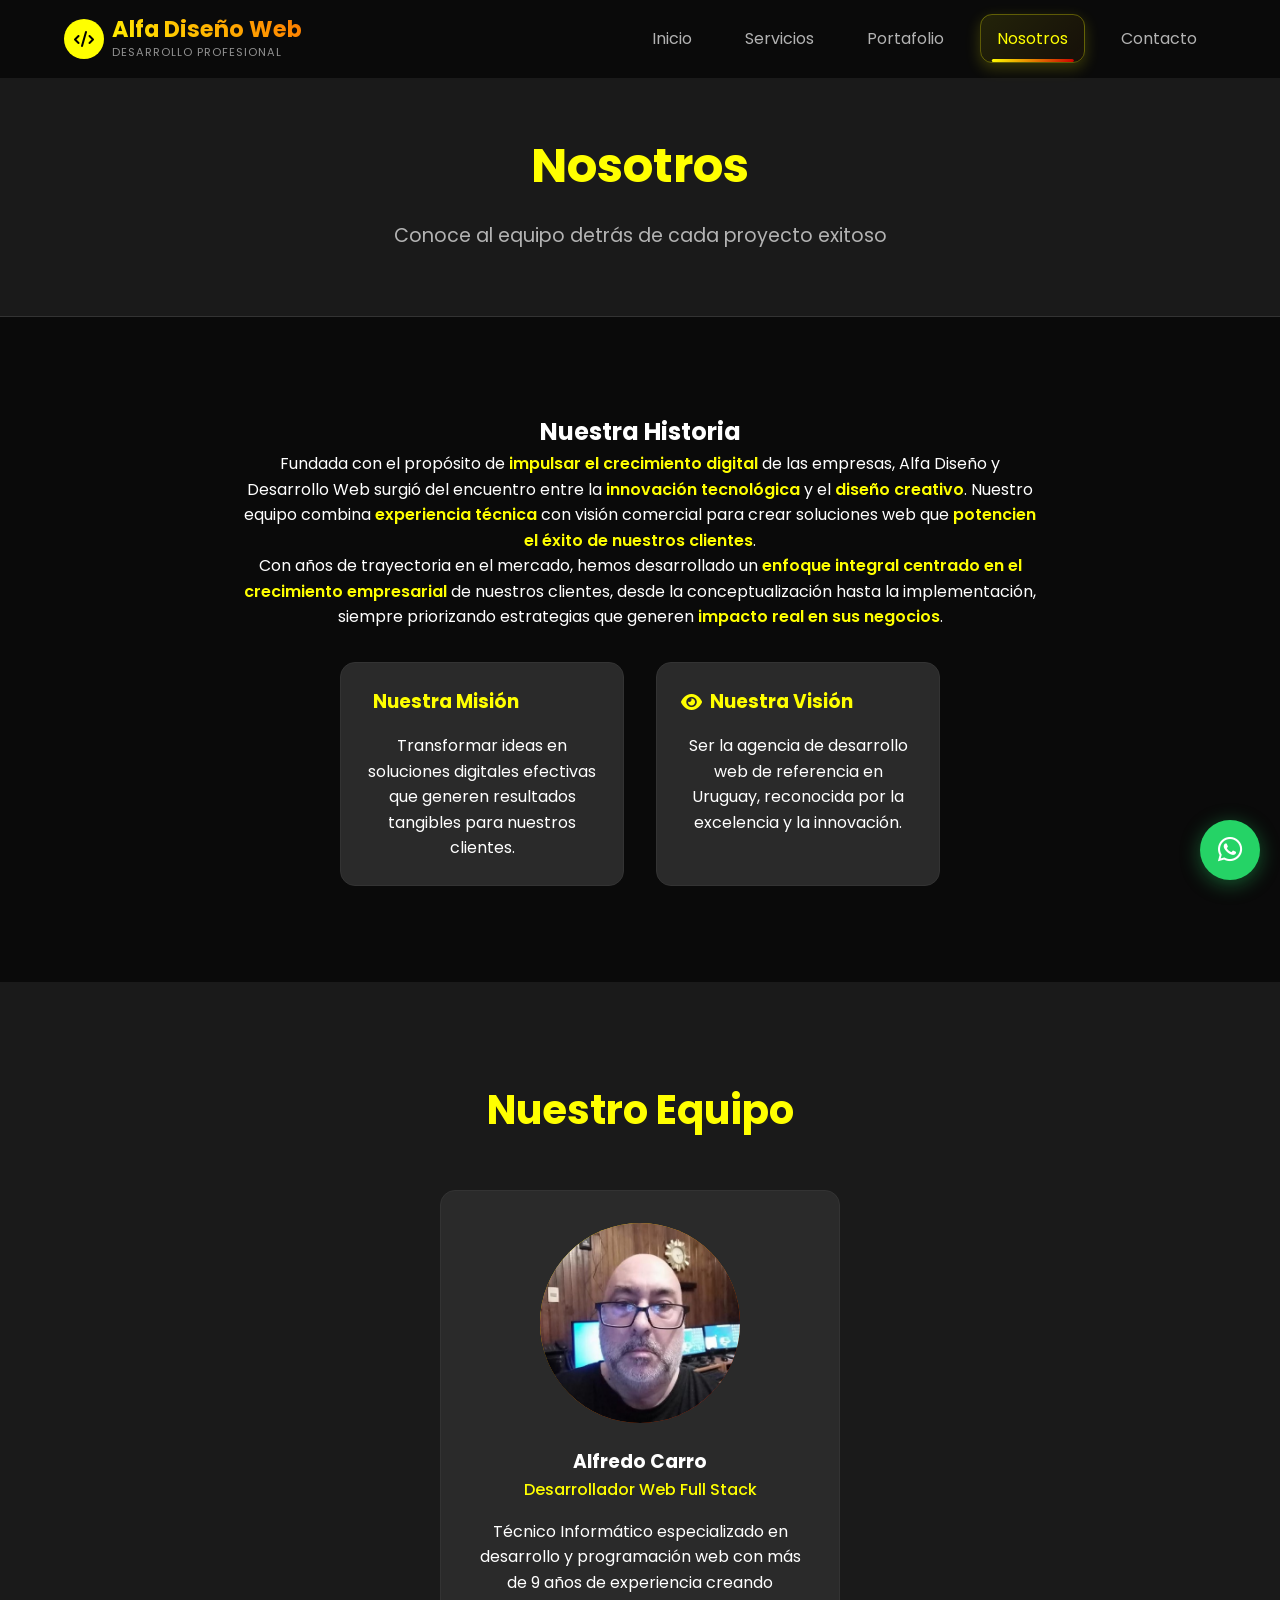
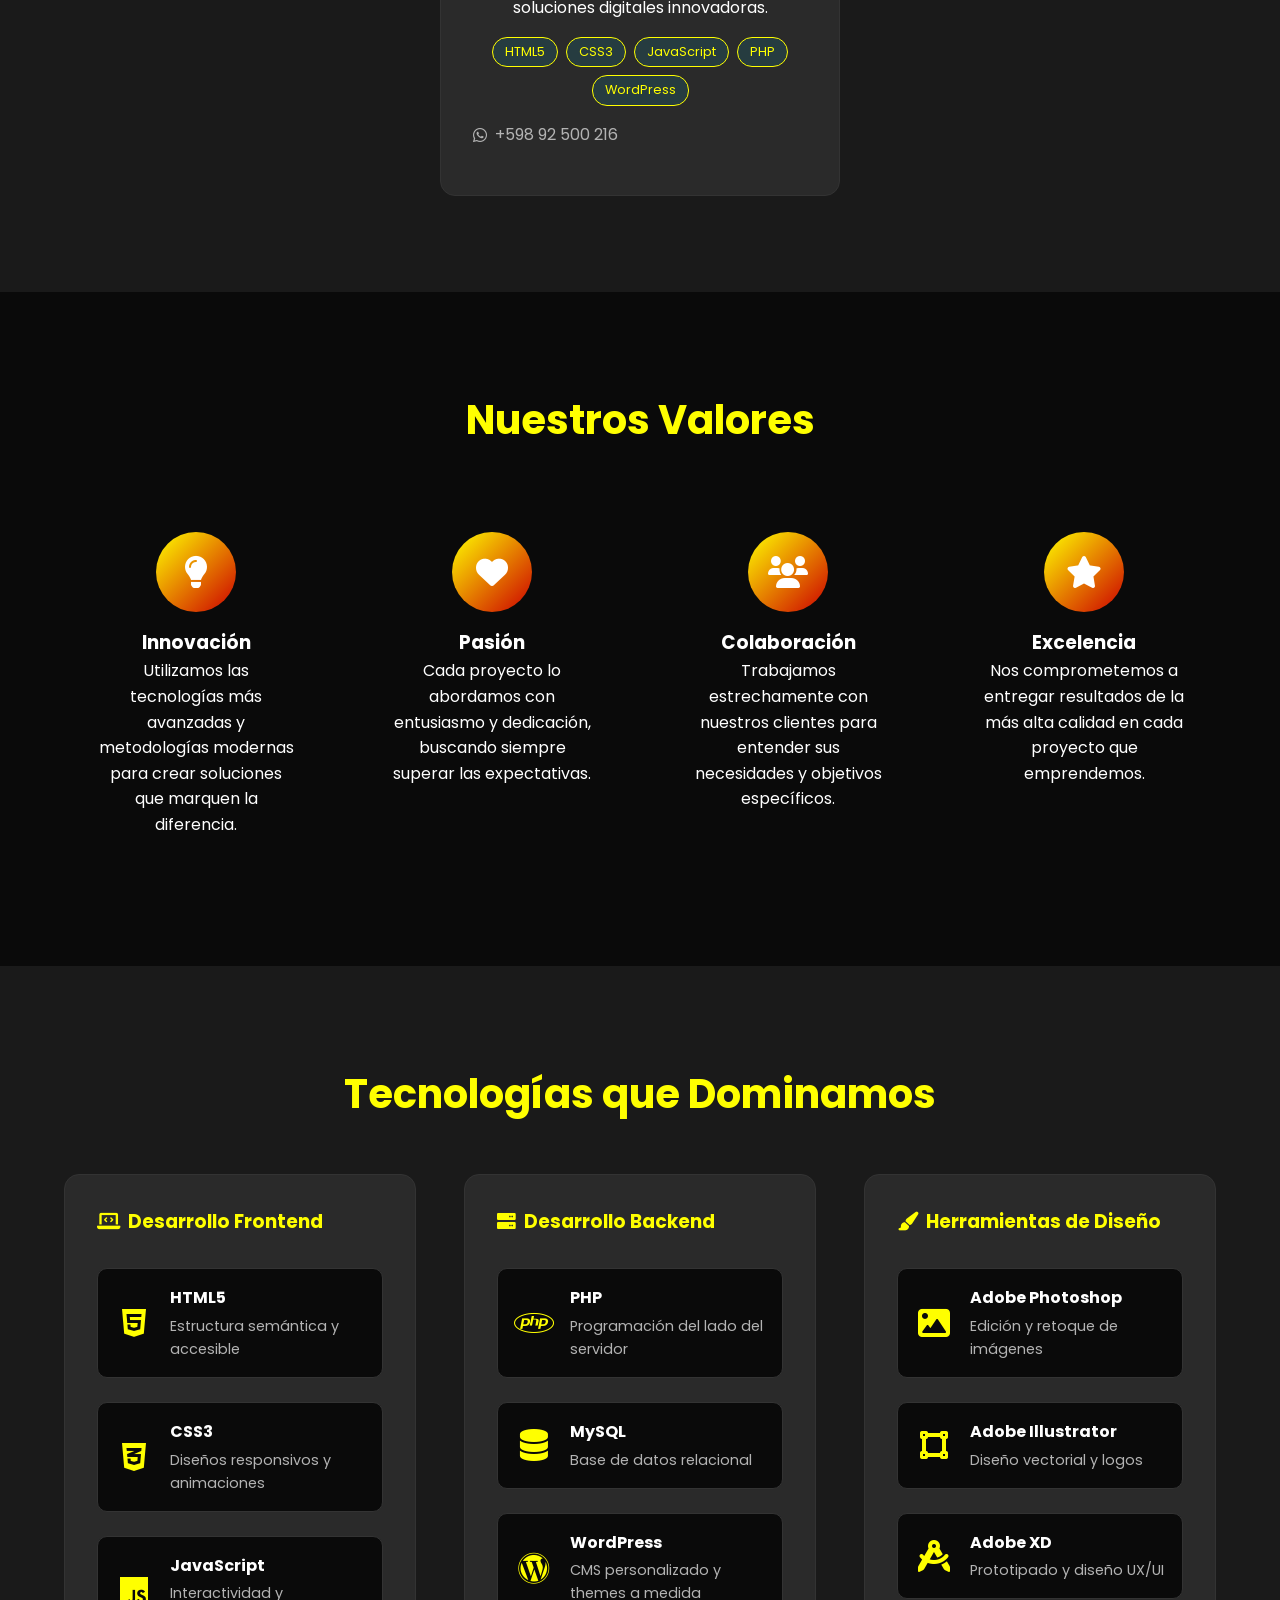
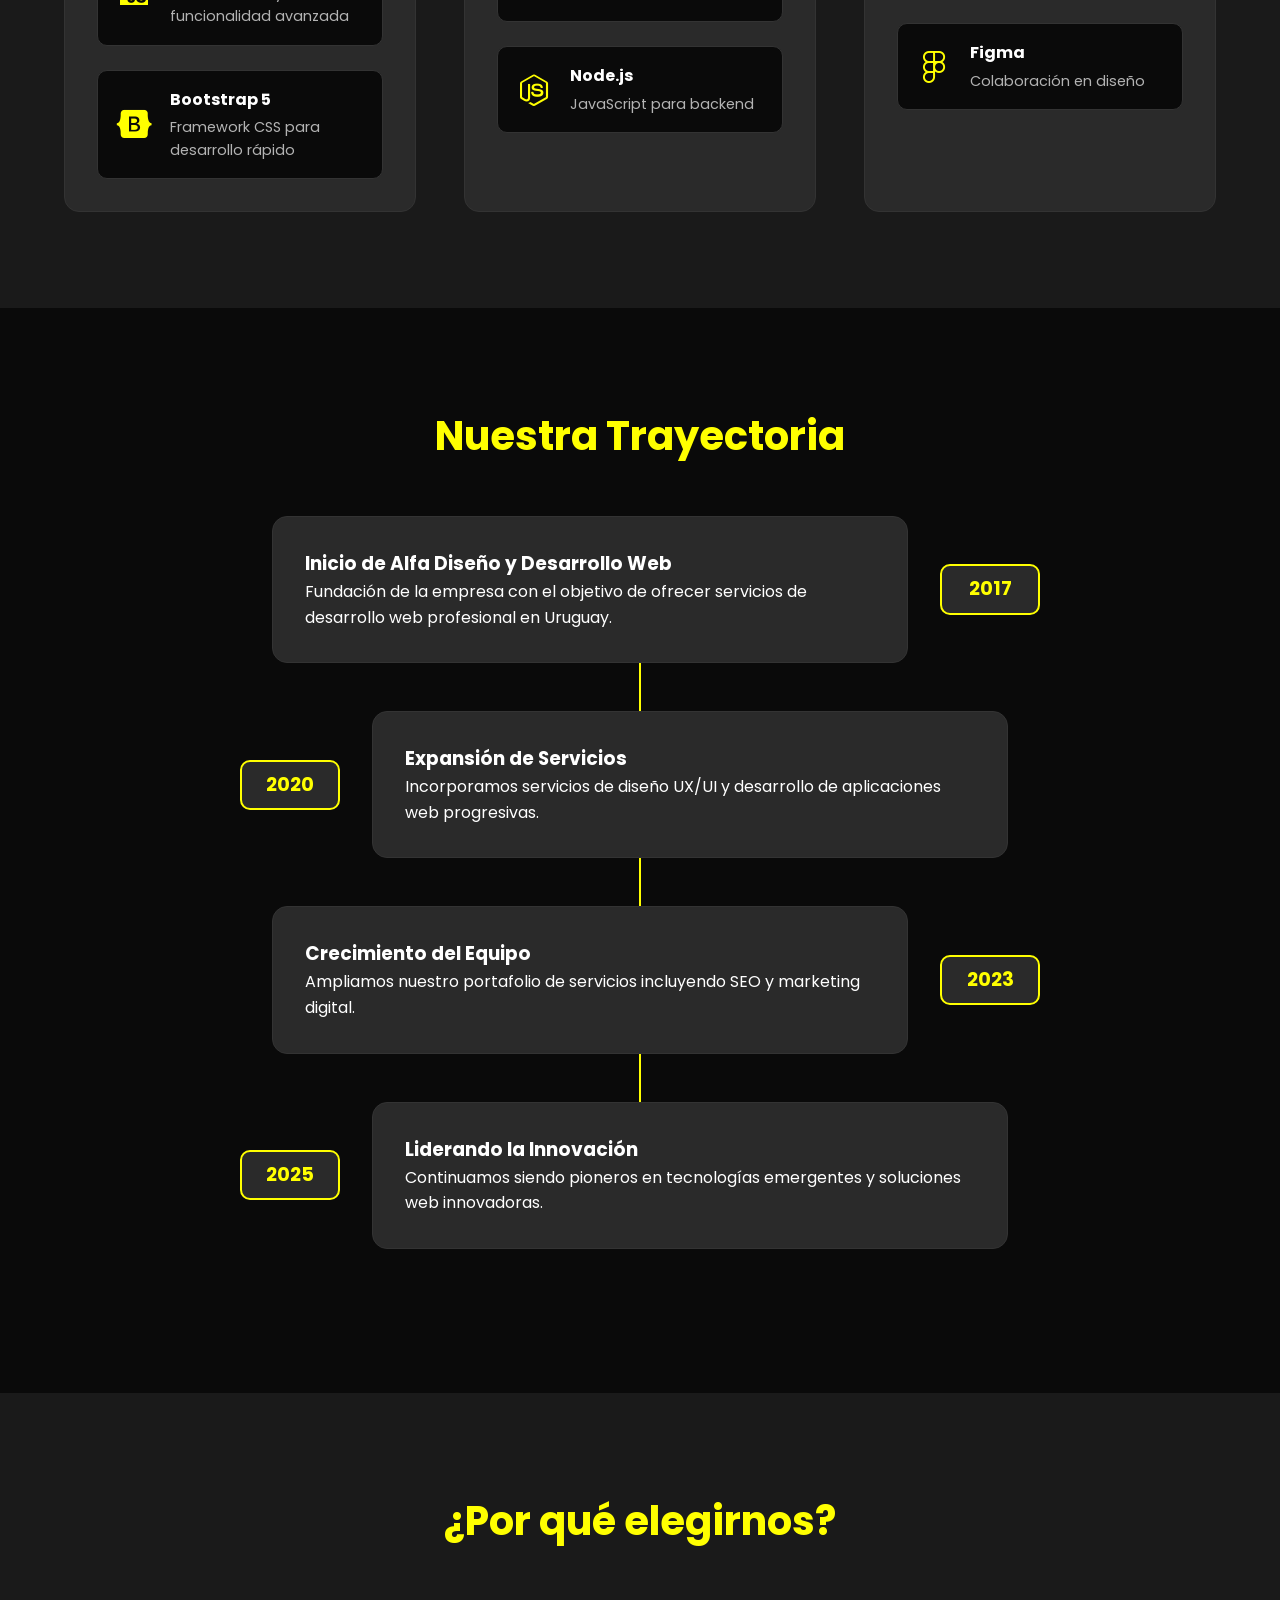
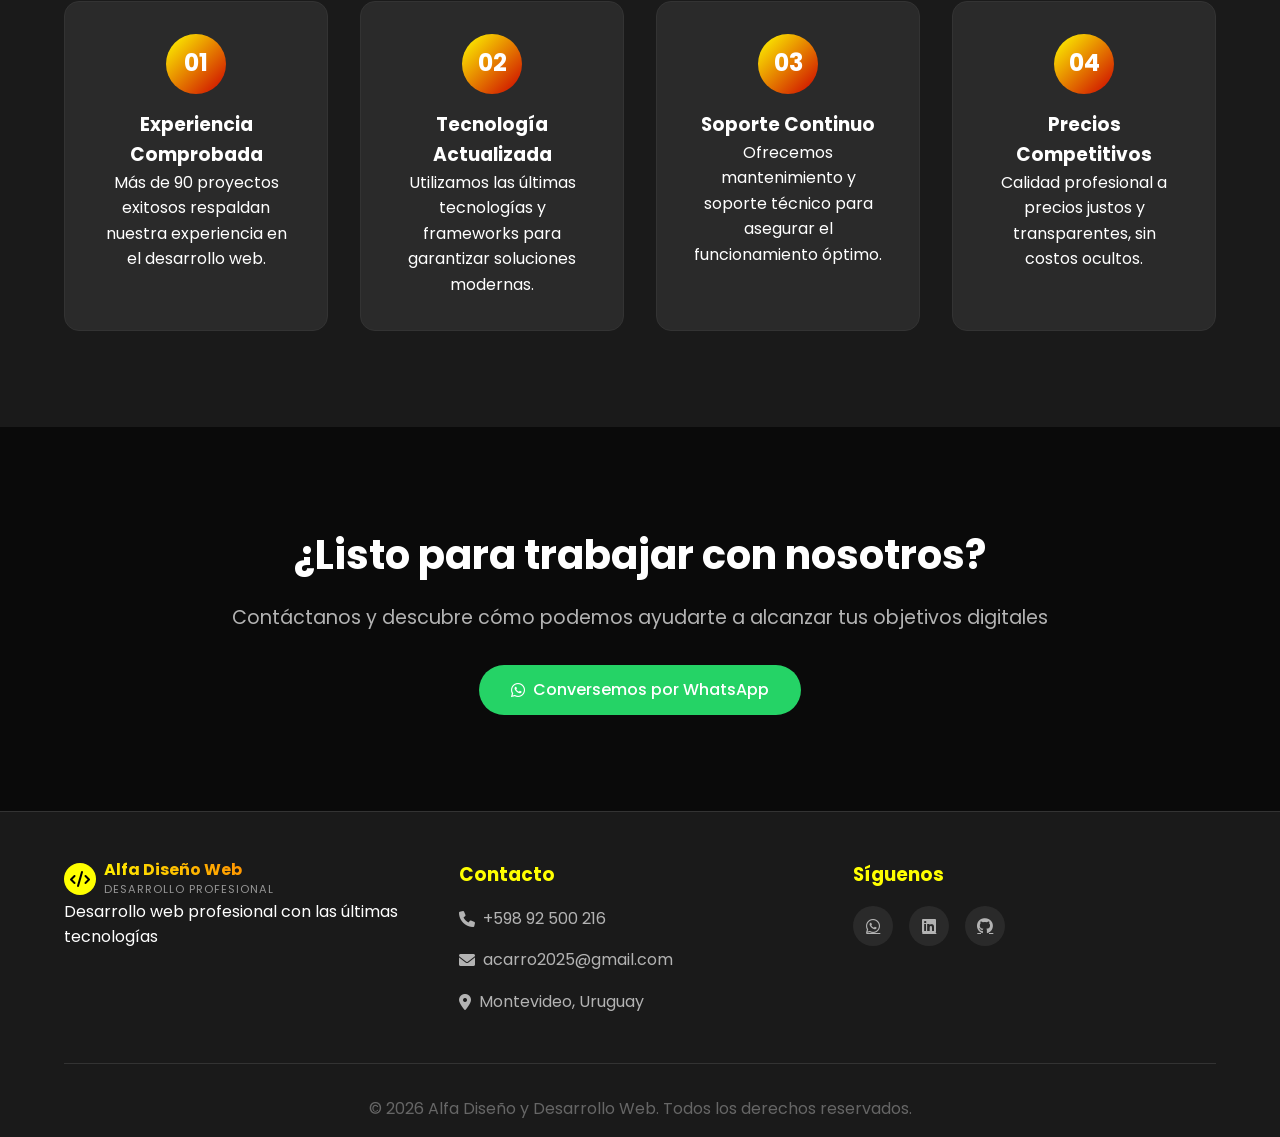
<file: sobre nosotros.html>
<!DOCTYPE html>
<html lang="es">
<head>
    <meta charset="UTF-8">
    <meta name="viewport" content="width=device-width, initial-scale=1.0">
    <title>Nosotros - Alfa Diseño y Desarrollo Web</title>
    <link rel="icon" type="image/svg+xml" href="img/favicon.svg">
    <link rel="icon" type="image/x-icon" href="img/favicon.ico">
    <link rel="stylesheet" href="estilos.css">
    <link rel="stylesheet" href="https://cdnjs.cloudflare.com/ajax/libs/font-awesome/6.0.0/css/all.min.css">
    <link href="https://fonts.googleapis.com/css2?family=Poppins:wght@300;400;500;600;700&family=Roboto+Condensed:wght@300;400;700&display=swap" rel="stylesheet">
</head>
<body>
    <nav class="navbar">
        <div class="nav-container">
            <div class="logo">
                <div class="logo-icon">
                    <i class="fas fa-code"></i>
                </div>
                <div class="logo-text-new">
                    <span class="brand-name">Alfa Diseño Web</span>
                    <span class="brand-tagline">Desarrollo Profesional</span>
                </div>
            </div>
            <ul class="nav-menu">
                <li><a href="index.html" class="nav-link">Inicio</a></li>
                <li><a href="servicios.html" class="nav-link">Servicios</a></li>
                <li><a href="portafolio.html" class="nav-link">Portafolio</a></li>
                <li><a href="sobre nosotros.html" class="nav-link active">Nosotros</a></li>
                <li><a href="contacto.html" class="nav-link">Contacto</a></li>
            </ul>
            <div class="hamburger">
                <span></span>
                <span></span>
                <span></span>
            </div>
        </div>
    </nav>

    <section class="page-hero">
        <div class="container">
            <h1 class="page-title animate-text yellow-title">Nosotros</h1>
            <p class="page-subtitle animate-text-delay">Conoce al equipo detrás de cada proyecto exitoso</p>
        </div>
    </section>

    <section class="about-intro">
        <div class="container">
            <div class="about-content">
                <div class="about-text animate-card">
                    <h2>Nuestra Historia</h2>
                    <p>Fundada con el propósito de <strong>impulsar el crecimiento digital</strong> de las empresas, Alfa Diseño y Desarrollo Web surgió del encuentro entre la <strong>innovación tecnológica</strong> y el <strong>diseño creativo</strong>. Nuestro equipo combina <strong>experiencia técnica</strong> con visión comercial para crear soluciones web que <strong>potencien el éxito de nuestros clientes</strong>.</p>
                    
                    <p>Con años de trayectoria en el mercado, hemos desarrollado un <strong>enfoque integral centrado en el crecimiento empresarial</strong> de nuestros clientes, desde la conceptualización hasta la implementación, siempre priorizando estrategias que generen <strong>impacto real en sus negocios</strong>.</p>
                    
                    <div class="mission-vision">
                        <div class="mission">
                            <h3><i class="fas fa-target"></i> Nuestra Misión</h3>
                            <p>Transformar ideas en soluciones digitales efectivas que generen resultados tangibles para nuestros clientes.</p>
                        </div>
                        <div class="vision">
                            <h3><i class="fas fa-eye"></i> Nuestra Visión</h3>
                            <p>Ser la agencia de desarrollo web de referencia en Uruguay, reconocida por la excelencia y la innovación.</p>
                        </div>
                    </div>
                </div>
            </div>
        </div>
    </section>

    <section class="team-section">
        <div class="container">
            <h2 class="section-title yellow-title">Nuestro Equipo</h2>
            <div class="member-grid">
                <div class="team-member animate-card">
                    <div class="member-photo">
                        <div class="photo-placeholder">
                            <!-- <i class="fas fa-user"></i> -->
                             <img src="img/yo equipos detras mas chica.jpeg">
                        </div>
                        <div class="member-overlay">
                            <div class="social-links">
                                <a href="https://wa.me/59892500216" target="_blank"><i class="fab fa-whatsapp"></i></a>
                                <a href="https://www.linkedin.com/feed/" target="_blank"><i class="fab fa-linkedin"></i></a>
                                <a href="https://github.com/dadaalan1?tab=repositories" target="_blank"><i class="fab fa-github"></i></a>
                            </div>
                        </div>
                    </div>
                    <div class="member-info">
                        <h3>Alfredo Carro</h3>
                        <span class="member-role">Desarrollador Web Full Stack</span>
                        <p>Técnico Informático especializado en desarrollo y programación web con más de 9 años de experiencia creando soluciones digitales innovadoras.</p>
                        <div class="member-skills">
                            <span class="skill">HTML5</span>
                            <span class="skill">CSS3</span>
                            <span class="skill">JavaScript</span>
                            <span class="skill">PHP</span>
                            <span class="skill">WordPress</span>
                        </div>
                        <div class="contact-info">
                            <p><i class="fab fa-whatsapp"></i> +598 92 500 216</p>
                        </div>
                    </div>
                </div>
            </div>
        </div>
    </section>

    <section class="values-section">
        <div class="container">
            <h2 class="section-title yellow-title">Nuestros Valores</h2>
            <div class="values-grid">
                <div class="value-item animate-card">
                    <div class="value-icon">
                        <i class="fas fa-lightbulb"></i>
                    </div>
                    <h3>Innovación</h3>
                    <p>Utilizamos las tecnologías más avanzadas y metodologías modernas para crear soluciones que marquen la diferencia.</p>
                </div>
                <div class="value-item animate-card">
                    <div class="value-icon">
                        <i class="fas fa-heart"></i>
                    </div>
                    <h3>Pasión</h3>
                    <p>Cada proyecto lo abordamos con entusiasmo y dedicación, buscando siempre superar las expectativas.</p>
                </div>
                <div class="value-item animate-card">
                    <div class="value-icon">
                        <i class="fas fa-users"></i>
                    </div>
                    <h3>Colaboración</h3>
                    <p>Trabajamos estrechamente con nuestros clientes para entender sus necesidades y objetivos específicos.</p>
                </div>
                <div class="value-item animate-card">
                    <div class="value-icon">
                        <i class="fas fa-star"></i>
                    </div>
                    <h3>Excelencia</h3>
                    <p>Nos comprometemos a entregar resultados de la más alta calidad en cada proyecto que emprendemos.</p>
                </div>
            </div>
        </div>
    </section>

    <section class="technologies-expertise">
        <div class="container">
            <h2 class="section-title yellow-title">Tecnologías que Dominamos</h2>
            <div class="tech-categories">
                <div class="tech-category animate-card">
                    <h3><i class="fas fa-laptop-code"></i> Desarrollo Frontend</h3>
                    <div class="tech-list">
                        <div class="tech-item">
                            <i class="fab fa-html5"></i>
                            <div class="tech-info">
                                <h4>HTML5</h4>
                                <p>Estructura semántica y accesible</p>
                            </div>
                        </div>
                        <div class="tech-item">
                            <i class="fab fa-css3-alt"></i>
                            <div class="tech-info">
                                <h4>CSS3</h4>
                                <p>Diseños responsivos y animaciones</p>
                            </div>
                        </div>
                        <div class="tech-item">
                            <i class="fab fa-js"></i>
                            <div class="tech-info">
                                <h4>JavaScript</h4>
                                <p>Interactividad y funcionalidad avanzada</p>
                            </div>
                        </div>
                        <div class="tech-item">
                            <i class="fab fa-bootstrap"></i>
                            <div class="tech-info">
                                <h4>Bootstrap 5</h4>
                                <p>Framework CSS para desarrollo rápido</p>
                            </div>
                        </div>
                    </div>
                </div>

                <div class="tech-category animate-card">
                    <h3><i class="fas fa-server"></i> Desarrollo Backend</h3>
                    <div class="tech-list">
                        <div class="tech-item">
                            <i class="fab fa-php"></i>
                            <div class="tech-info">
                                <h4>PHP</h4>
                                <p>Programación del lado del servidor</p>
                            </div>
                        </div>
                        <div class="tech-item">
                            <i class="fas fa-database"></i>
                            <div class="tech-info">
                                <h4>MySQL</h4>
                                <p>Base de datos relacional</p>
                            </div>
                        </div>
                        <div class="tech-item">
                            <i class="fab fa-wordpress"></i>
                            <div class="tech-info">
                                <h4>WordPress</h4>
                                <p>CMS personalizado y themes a medida</p>
                            </div>
                        </div>
                        <div class="tech-item">
                            <i class="fab fa-node-js"></i>
                            <div class="tech-info">
                                <h4>Node.js</h4>
                                <p>JavaScript para backend</p>
                            </div>
                        </div>
                    </div>
                </div>

                <div class="tech-category animate-card">
                    <h3><i class="fas fa-paint-brush"></i> Herramientas de Diseño</h3>
                    <div class="tech-list">
                        <div class="tech-item">
                            <i class="fas fa-image"></i>
                            <div class="tech-info">
                                <h4>Adobe Photoshop</h4>
                                <p>Edición y retoque de imágenes</p>
                            </div>
                        </div>
                        <div class="tech-item">
                            <i class="fas fa-vector-square"></i>
                            <div class="tech-info">
                                <h4>Adobe Illustrator</h4>
                                <p>Diseño vectorial y logos</p>
                            </div>
                        </div>
                        <div class="tech-item">
                            <i class="fas fa-drafting-compass"></i>
                            <div class="tech-info">
                                <h4>Adobe XD</h4>
                                <p>Prototipado y diseño UX/UI</p>
                            </div>
                        </div>
                        <div class="tech-item">
                            <i class="fab fa-figma"></i>
                            <div class="tech-info">
                                <h4>Figma</h4>
                                <p>Colaboración en diseño</p>
                            </div>
                        </div>
                    </div>
                </div>
            </div>
        </div>
    </section>

    <section class="experience-timeline">
        <div class="container">
            <h2 class="section-title yellow-title">Nuestra Trayectoria</h2>
            <div class="timeline">
                <div class="timeline-item animate-card">
                    <div class="timeline-date">2017</div>
                    <div class="timeline-content">
                        <h3>Inicio de Alfa Diseño y Desarrollo Web</h3>
                        <p>Fundación de la empresa con el objetivo de ofrecer servicios de desarrollo web profesional en Uruguay.</p>
                    </div>
                </div>
                <div class="timeline-item animate-card">
                    <div class="timeline-date">2020</div>
                    <div class="timeline-content">
                        <h3>Expansión de Servicios</h3>
                        <p>Incorporamos servicios de diseño UX/UI y desarrollo de aplicaciones web progresivas.</p>
                    </div>
                </div>
                <div class="timeline-item animate-card">
                    <div class="timeline-date">2023</div>
                    <div class="timeline-content">
                        <h3>Crecimiento del Equipo</h3>
                        <p>Ampliamos nuestro portafolio de servicios incluyendo SEO y marketing digital.</p>
                    </div>
                </div>
                <div class="timeline-item animate-card">
                    <div class="timeline-date">2025</div>
                    <div class="timeline-content">
                        <h3>Liderando la Innovación</h3>
                        <p>Continuamos siendo pioneros en tecnologías emergentes y soluciones web innovadoras.</p>
                    </div>
                </div>
            </div>
        </div>
    </section>

    <section class="why-choose-us">
        <div class="container">
            <h2 class="section-title yellow-title">¿Por qué elegirnos?</h2>
            <div class="reasons-grid">
                <div class="reason-item animate-card">
                    <div class="reason-number">01</div>
                    <h3>Experiencia Comprobada</h3>
                    <p>Más de 90 proyectos exitosos respaldan nuestra experiencia en el desarrollo web.</p>
                </div>
                <div class="reason-item animate-card">
                    <div class="reason-number">02</div>
                    <h3>Tecnología Actualizada</h3>
                    <p>Utilizamos las últimas tecnologías y frameworks para garantizar soluciones modernas.</p>
                </div>
                <div class="reason-item animate-card">
                    <div class="reason-number">03</div>
                    <h3>Soporte Continuo</h3>
                    <p>Ofrecemos mantenimiento y soporte técnico para asegurar el funcionamiento óptimo.</p>
                </div>
                <div class="reason-item animate-card">
                    <div class="reason-number">04</div>
                    <h3>Precios Competitivos</h3>
                    <p>Calidad profesional a precios justos y transparentes, sin costos ocultos.</p>
                </div>
            </div>
        </div>
    </section>

    <section class="cta-section">
        <div class="container">
            <div class="cta-content">
                <h2>¿Listo para trabajar con nosotros?</h2>
                <p>Contáctanos y descubre cómo podemos ayudarte a alcanzar tus objetivos digitales</p>
                <a href="https://wa.me/59892500216" class="btn btn-whatsapp" target="_blank">
                    <i class="fab fa-whatsapp"></i> Conversemos por WhatsApp
                </a>
            </div>
        </div>
    </section>

    <footer class="footer">
        <div class="container">
            <div class="footer-content">
                <div class="footer-section">
                    <div class="logo">
                        <div class="logo-icon">
                            <i class="fas fa-code"></i>
                        </div>
                        <div class="logo-text-new">
                            <span class="brand-name">Alfa Diseño Web</span>
                            <span class="brand-tagline">Desarrollo Profesional</span>
                        </div>
                    </div>
                    <p>Desarrollo web profesional con las últimas tecnologías</p>
                </div>
                <div class="footer-section">
                    <h3>Contacto</h3>
                    <div class="contact-info">
                        <p><i class="fas fa-phone"></i> +598 92 500 216</p>
                        <p><i class="fas fa-envelope"></i> acarro2025@gmail.com</p>
                        <p><i class="fas fa-map-marker-alt"></i> Montevideo, Uruguay</p>
                    </div>
                </div>
                <div class="footer-section">
                    <h3>Síguenos</h3>
                    <div class="social-links">
                        <a href="https://wa.me/59892500216" target="_blank"><i class="fab fa-whatsapp"></i></a>
                        <a href="https://www.linkedin.com/feed/" target="_blank"><i class="fab fa-linkedin"></i></a>
                        <a href="https://github.com/dadaalan1?tab=repositories" target="_blank"><i class="fab fa-github"></i></a>
                    </div>
                </div>
            </div>
            <div class="footer-bottom">
                <p>&copy; <span id="current-year"></span> Alfa Diseño y Desarrollo Web. Todos los derechos reservados.</p>
            </div>
        </div>
    </footer>

    <!-- Botón flotante WhatsApp -->
    <div class="whatsapp-float">
        <a href="https://wa.me/59892500216" target="_blank" class="whatsapp-btn-float">
            <i class="fab fa-whatsapp"></i>
        </a>
    </div>

    <script src="app.js"></script>
</body>
</html>
</file>
<file: estilos.css>
:root {
    --primary-color: #ffff00;
    --secondary-color: #cc0000;
    --accent-color: #ff8800;
    --bg-primary: #0a0a0a;
    --bg-secondary: #1a1a1a;
    --bg-card: #2a2a2a;
    --text-primary: #ffffff;
    --text-secondary: #b3b3b3;
    --text-muted: #666666;
    --border-color: #333333;
    --gradient: linear-gradient(135deg, #ffff00, #cc0000);
    --shadow: 0 10px 30px rgba(255, 255, 0, 0.2);
}

* {
    margin: 0;
    padding: 0;
    box-sizing: border-box;
}

/* Prevenir scroll horizontal en todos los elementos */
*, *::before, *::after {
    max-width: 100%;
}

html, body {
    overflow-x: hidden;
}

body {
    font-family: 'Poppins', sans-serif;
    background-color: var(--bg-primary);
    color: var(--text-primary);
    line-height: 1.6;
    overflow-x: hidden;
    width: 100%;
    max-width: 100vw;
}

/* Navigation */
.navbar {
    position: fixed;
    top: 0;
    width: 100%;
    background: rgba(10, 10, 10, 0.95);
    backdrop-filter: blur(10px);
    z-index: 1000;
    padding: 1rem 0;
    transition: all 0.3s ease;
}

.nav-container {
    max-width: 1200px;
    margin: 0 auto;
    padding: 0 1.5rem;
    display: flex;
    justify-content: space-between;
    align-items: center;
    gap: 1rem;
    width: 100%;
    box-sizing: border-box;
}

.logo {
    display: flex;
    align-items: center;
    gap: 0.5rem;
}

img {
    max-width: 100%;
    height: auto;
    border-radius: 50%;
    object-fit: cover;
}

.logo-text-new {
    display: flex;
    flex-direction: column;
    gap: 0.1rem;
}

.brand-name {
    font-size: 1.4rem;
    font-weight: 700;
    background: linear-gradient(45deg, #ffff00, #ff8800, #cc0000);
    background-size: 200% 200%;
    -webkit-background-clip: text;
    -webkit-text-fill-color: transparent;
    background-clip: text;
    animation: gradientShift 4s ease-in-out infinite;
    transition: all 0.4s ease;
    line-height: 1.2;
}

.brand-tagline {
    font-size: 0.7rem;
    color: var(--text-secondary);
    font-weight: 400;
    text-transform: uppercase;
    letter-spacing: 1px;
    opacity: 0.8;
    transition: all 0.4s ease;
}

.logo:hover .brand-name {
    transform: translateX(5px);
    animation-duration: 1s;
    filter: drop-shadow(0 2px 10px rgba(255, 255, 0, 0.4));
}

.logo:hover .brand-tagline {
    color: var(--primary-color);
    transform: translateX(5px);
    opacity: 1;
}

.logo-icon {
    width: 40px;
    height: 40px;
    background: #ffff00;
    border-radius: 50%;
    display: flex;
    align-items: center;
    justify-content: center;
    animation: simpleFloat 2s ease-in-out infinite;
    transition: all 0.3s ease;
    color: #000000;
    z-index: 10;
    position: relative;
}

.logo:hover .logo-icon {
    transform: scale(1.1);
    background: #ffff33;
}

.logo-text {
    font-size: 1.5rem;
    font-weight: 700;
    background: linear-gradient(45deg, #ffff00, #ff8800, #cc0000);
    background-size: 200% 200%;
    -webkit-background-clip: text;
    -webkit-text-fill-color: transparent;
    background-clip: text;
    animation: gradientShift 4s ease-in-out infinite;
    transition: all 0.5s cubic-bezier(0.25, 0.46, 0.45, 0.94);
    cursor: pointer;
    position: relative;
}

.logo-text::after {
    content: '';
    position: absolute;
    bottom: -2px;
    left: 0;
    width: 0;
    height: 2px;
    background: linear-gradient(90deg, #ffff00, #cc0000);
    transition: width 0.5s ease;
}

.logo:hover .logo-text {
    transform: scale(1.08) translateY(-2px);
    filter: drop-shadow(0 4px 20px rgba(255, 255, 0, 0.4)) drop-shadow(0 4px 20px rgba(204, 0, 0, 0.4));
    animation-duration: 1s;
}

.logo:hover .logo-text::after {
    width: 100%;
}

.nav-menu {
    display: flex;
    list-style: none;
    gap: 1rem;
}

.nav-link {
    color: var(--text-secondary);
    text-decoration: none;
    transition: all 0.4s cubic-bezier(0.25, 0.46, 0.45, 0.94);
    position: relative;
    padding: 0.75rem 1rem;
    border-radius: 12px;
    margin: 0.1rem;
    border: 1px solid transparent;
}

.nav-link:hover,
.nav-link.active {
    color: var(--primary-color);
    background: linear-gradient(135deg, rgba(255, 255, 0, 0.1), rgba(255, 136, 0, 0.05));
    border-color: rgba(255, 255, 0, 0.3);
    transform: translateY(-3px) scale(1.02);
    box-shadow: 0 5px 15px rgba(255, 255, 0, 0.2);
}

.nav-link::after {
    content: '';
    position: absolute;
    bottom: 0;
    left: 50%;
    width: 0;
    height: 3px;
    background: var(--gradient);
    transition: all 0.4s ease;
    transform: translateX(-50%);
    border-radius: 2px;
}

.nav-link:hover::after,
.nav-link.active::after {
    width: 80%;
}

.hamburger {
    display: none;
    flex-direction: column;
    cursor: pointer;
    padding: 5px;
    border-radius: 5px;
    transition: all 0.3s ease;
}

.hamburger:hover {
    background: rgba(255, 255, 0, 0.1);
}

.hamburger span {
    width: 25px;
    height: 3px;
    background: var(--text-primary);
    margin: 3px 0;
    transition: all 0.4s cubic-bezier(0.25, 0.46, 0.45, 0.94);
    border-radius: 2px;
}

.hamburger.active span:nth-child(1) {
    transform: rotate(45deg) translate(6px, 6px);
    background: var(--primary-color);
}

.hamburger.active span:nth-child(2) {
    opacity: 0;
    transform: translateX(-20px);
}

.hamburger.active span:nth-child(3) {
    transform: rotate(-45deg) translate(6px, -6px);
    background: var(--secondary-color);
}

.hamburger.active span:nth-child(1) {
    transform: rotate(45deg) translate(6px, 6px);
    background: var(--primary-color);
}

.hamburger.active span:nth-child(2) {
    opacity: 0;
    transform: translateX(-20px);
}

.hamburger.active span:nth-child(3) {
    transform: rotate(-45deg) translate(6px, -6px);
    background: var(--secondary-color);
}

/* Hero Section */
.hero {
    min-height: 100vh;
    display: flex;
    align-items: center;
    padding: 8rem 2rem 2rem;
    background: radial-gradient(ellipse at center, rgba(255, 255, 0, 0.08) 0%, rgba(204, 0, 0, 0.05) 50%, transparent 70%);
}

.hero-content {
    max-width: 1200px;
    margin: 0 auto;
    display: grid;
    grid-template-columns: 1fr 1fr;
    gap: 4rem;
    align-items: center;
}

.hero-title {
    font-size: 3.5rem;
    font-weight: 700;
    line-height: 1.2;
    margin-bottom: 1rem;
}

.highlight {
    background: var(--gradient);
    -webkit-background-clip: text;
    -webkit-text-fill-color: transparent;
    background-clip: text;
}

.hero-description {
    font-size: 1.2rem;
    color: var(--text-secondary);
    margin-bottom: 2rem;
    line-height: 1.6;
}

.hero-buttons {
    display: flex;
    gap: 1rem;
    flex-wrap: wrap;
}

.btn {
    padding: 0.75rem 2rem;
    border: none;
    border-radius: 50px;
    text-decoration: none;
    font-weight: 500;
    transition: all 0.3s ease;
    cursor: pointer;
    display: inline-flex;
    align-items: center;
    gap: 0.5rem;
}

.btn-primary {
    background: var(--gradient);
    color: white;
    transform: translateY(0);
}

.btn-primary:hover {
    transform: translateY(-2px);
    box-shadow: var(--shadow);
}

.btn-secondary {
    background: transparent;
    color: var(--primary-color);
    border: 2px solid var(--primary-color);
}

.btn-secondary:hover {
    background: var(--primary-color);
    color: var(--bg-primary);
}

.btn-whatsapp {
    background: #25d366;
    color: white;
}

.btn-whatsapp:hover {
    background: linear-gradient(135deg, #25d366, #20b954);
    transform: translateY(-2px);
    box-shadow: 0 5px 20px rgba(37, 211, 102, 0.3);
}

/* Code Animation */
.code-animation {
    background: var(--bg-card);
    border-radius: 10px;
    padding: 2rem;
    border: 1px solid var(--border-color);
    position: relative;
    overflow: hidden;
}

.code-animation::before {
    content: '';
    position: absolute;
    top: 0;
    left: -100%;
    width: 100%;
    height: 2px;
    background: var(--gradient);
    animation: scan 3s infinite;
}

.code-line {
    font-family: 'Courier New', monospace;
    margin: 0.5rem 0;
    opacity: 0;
    animation: typewriter 0.5s forwards;
}

.code-line:nth-child(1) { animation-delay: 0.5s; }
.code-line:nth-child(2) { animation-delay: 1s; }
.code-line:nth-child(3) { animation-delay: 1.5s; }
.code-line:nth-child(4) { animation-delay: 2s; }
.code-line:nth-child(5) { animation-delay: 2.5s; }
.code-line:nth-child(6) { animation-delay: 3s; }

.tag { color: var(--secondary-color); }
.property { color: var(--primary-color); }
.colon { color: var(--text-primary); }
.value { color: #ff9500; }

/* Services Preview */
.services-preview {
    padding: 6rem 2rem;
    background: var(--bg-secondary);
}

.container {
    max-width: 1200px;
    margin: 0 auto;
    padding: 0 2rem;
}

@media (max-width: 768px) {
    .container {
        padding: 0 1.5rem;
    }
}

@media (max-width: 480px) {
    .container {
        padding: 0 1rem;
    }
}

.section-title {
    text-align: center;
    font-size: 2.5rem;
    margin-bottom: 3rem;
    background: var(--gradient);
    -webkit-background-clip: text;
    -webkit-text-fill-color: transparent;
    background-clip: text;
}

.yellow-title {
    background: var(--primary-color) !important;
    -webkit-background-clip: text !important;
    -webkit-text-fill-color: transparent !important;
    background-clip: text !important;
}

.services-grid {
    display: grid;
    grid-template-columns: repeat(auto-fit, minmax(250px, 1fr));
    gap: 2rem;
}

.service-card {
    background: var(--bg-card);
    padding: 2rem;
    border-radius: 15px;
    text-align: center;
    border: 1px solid var(--border-color);
    transition: all 0.3s ease;
    position: relative;
    overflow: hidden;
}

.service-card::before {
    content: '';
    position: absolute;
    top: 0;
    left: 0;
    width: 100%;
    height: 2px;
    background: var(--gradient);
    transform: scaleX(0);
    transition: transform 0.3s ease;
}

.service-card:hover::before {
    transform: scaleX(1);
}

.service-card:hover {
    transform: translateY(-10px);
    box-shadow: var(--shadow);
}

.service-icon {
    width: 80px;
    height: 80px;
    min-width: 80px;
    min-height: 80px;
    background: var(--gradient);
    border-radius: 50%;
    display: flex;
    align-items: center;
    justify-content: center;
    margin: 0 auto 1rem;
    font-size: 2rem;
    flex-shrink: 0;
    aspect-ratio: 1 / 1;
}

.service-card h3 {
    margin-bottom: 1rem;
    color: var(--text-primary);
}

.service-card p {
    color: var(--text-secondary);
}

/* CTA Section */
.cta-section {
    padding: 6rem 2rem;
    background: var(--bg-primary);
    text-align: center;
}

.cta-content h2 {
    font-size: 2.5rem;
    margin-bottom: 1rem;
}

.cta-content p {
    font-size: 1.2rem;
    color: var(--text-secondary);
    margin-bottom: 2rem;
}

/* Footer */
.footer {
    background: var(--bg-secondary);
    padding: 3rem 2rem 1rem;
    border-top: 1px solid var(--border-color);
}

.footer .logo-icon {
    animation: none !important;
    width: 32px;
    height: 32px;
    font-size: 1rem;
}

.footer .brand-name {
    font-size: 1rem;
}

.footer .brand-tagline {
    font-size: 0.7rem;
}

.footer-content {
    display: grid;
    grid-template-columns: repeat(auto-fit, minmax(250px, 1fr));
    gap: 2rem;
    margin-bottom: 2rem;
}

.footer-section h3 {
    margin-bottom: 1rem;
    color: var(--primary-color);
}

.contact-info p {
    margin-bottom: 0.5rem;
    color: var(--text-secondary);
    display: flex;
    align-items: center;
    gap: 0.5rem;
}

.social-links {
    display: flex;
    gap: 1rem;
}

.social-links a {
    width: 40px;
    height: 40px;
    background: var(--bg-card);
    border-radius: 50%;
    display: flex;
    align-items: center;
    justify-content: center;
    color: var(--text-secondary);
    transition: all 0.3s ease;
}

.social-links a:hover {
    background: var(--primary-color);
    color: var(--bg-primary);
    transform: translateY(-2px);
}

.footer-bottom {
    text-align: center;
    padding-top: 2rem;
    border-top: 1px solid var(--border-color);
    color: var(--text-muted);
}

/* Animations */
@keyframes pulse {
    0%, 100% { transform: scale(1); }
    50% { transform: scale(1.1); }
}

@keyframes simpleFloat {
    0%, 100% { 
        transform: translateY(0px); 
    }
    50% { 
        transform: translateY(-3px); 
    }
}

@keyframes gradientShift {
    0% { background-position: 0% 50%; }
    25% { background-position: 100% 50%; }
    50% { background-position: 100% 100%; }
    75% { background-position: 0% 100%; }
    100% { background-position: 0% 50%; }
}

@keyframes slideInBounce {
    0% {
        opacity: 0;
        transform: translateY(-50px) scale(0.3) rotateX(-90deg);
    }
    50% {
        opacity: 0.8;
        transform: translateY(0px) scale(1.05) rotateX(0deg);
    }
    100% {
        opacity: 1;
        transform: translateY(0) scale(1) rotateX(0deg);
    }
}



@keyframes scan {
    0% { left: -100%; }
    100% { left: 100%; }
}

@keyframes typewriter {
    to { opacity: 1; }
}

/* Animaciones de deslizamiento horizontal */
@keyframes slideInLeft {
    from {
        opacity: 0;
        transform: translateX(-50px);
    }
    to {
        opacity: 1;
        transform: translateX(0);
    }
}

@keyframes slideInRight {
    from {
        opacity: 0;
        transform: translateX(50px);
    }
    to {
        opacity: 1;
        transform: translateX(0);
    }
}

/* Sistema de transitions más estable */
.animate-text {
    opacity: 0;
    transform: translateX(-50px);
}

.animate-text.animate {
    animation: slideInLeft 1.2s ease forwards;
}

.animate-text-delay {
    opacity: 0;
    transform: translateX(50px);
}

.animate-text-delay.animate {
    animation: slideInRight 1.2s ease 0.3s forwards;
}

.animate-buttons {
    opacity: 0;
    transform: translateX(-50px);
}

.animate-buttons.animate {
    animation: slideInLeft 1.2s ease 0.6s forwards;
}

.animate-card {
    /* Mantenido sin animación por estabilidad */
    opacity: 1;
    transform: translateY(0);
}

.animate-card:nth-child(1) { animation-delay: 0.2s; }
.animate-card:nth-child(2) { animation-delay: 0.4s; }
.animate-card:nth-child(3) { animation-delay: 0.6s; }
.animate-card:nth-child(4) { animation-delay: 0.8s; }

/* Responsive Design */
@media (max-width: 1024px) and (min-width: 769px) {
    .nav-container {
        padding: 0 1.5rem;
    }
    
    .nav-menu {
        gap: 0.8rem;
    }
    
    .nav-link {
        padding: 0.7rem 1rem;
        font-size: 0.95rem;
    }
}

@media (max-width: 768px) and (min-width: 481px) {
    .nav-container {
        padding: 0 1rem;
        gap: 0.5rem;
    }
    
    .logo-text-new .brand-name {
        font-size: 1.1rem;
    }
    
    .logo-text-new .brand-tagline {
        font-size: 0.6rem;
    }
    
    .nav-menu {
        gap: 0.4rem;
    }
    
    .nav-link {
        padding: 0.45rem 0.6rem;
        font-size: 0.8rem;
        white-space: nowrap;
    }
    
    .logo {
        flex-shrink: 0;
    }
}

@media (max-width: 480px) {
    .hamburger {
        display: flex;
    }
    
    .nav-menu {
        position: fixed;
        left: -100%;
        top: 70px;
        flex-direction: column;
        background-color: var(--bg-secondary);
        width: 100%;
        text-align: center;
        transition: 0.3s;
        padding: 2rem 0;
    }
    
    .hero {
        padding: 5rem 1rem 2rem;
    }
    
    .nav-menu.active {
        left: 0;
    }
    
    .hero-content {
        grid-template-columns: 1fr;
        text-align: center;
    }
    
    .hero-title {
        font-size: 2.5rem;
    }
    
    .hero-buttons {
        justify-content: center;
    }
    
    .services-grid {
        grid-template-columns: 1fr;
    }
}

/* Page Hero Styles */
.page-hero {
    padding: 8rem 2rem 4rem;
    background: var(--bg-secondary);
    text-align: center;
    border-bottom: 1px solid var(--border-color);
}

@media (max-width: 480px) {
    .page-hero {
        padding: 6rem 1rem 3rem;
    }
}

.page-title {
    font-size: 3rem;
    margin-bottom: 1rem;
    background: var(--gradient);
    -webkit-background-clip: text;
    -webkit-text-fill-color: transparent;
    background-clip: text;
}

.page-subtitle {
    font-size: 1.2rem;
    color: var(--text-secondary);
    max-width: 600px;
    margin: 0 auto;
}

/* Services Detailed Styles */
.services-detailed {
    padding: 6rem 2rem;
}

.services-intro {
    text-align: center;
    margin-bottom: 4rem;
}

.section-description {
    font-size: 1.1rem;
    color: var(--text-secondary);
    max-width: 800px;
    margin: 0 auto;
}

.services-grid-detailed {
    display: grid;
    grid-template-columns: repeat(2, 1fr);
    gap: 2rem;
    max-width: 900px;
    margin: 0 auto;
}

.service-item,
.services-grid-detailed .service-card {
    background: var(--bg-card);
    border-radius: 15px;
    padding: 2rem;
    border: 1px solid var(--border-color);
    transition: all 0.3s ease;
}

.service-item:hover,
.services-grid-detailed .service-card:hover {
    transform: translateY(-10px);
    box-shadow: var(--shadow);
}

.service-header {
    display: flex;
    align-items: center;
    gap: 1rem;
    margin-bottom: 1.5rem;
}

.service-header .service-icon,
.services-grid-detailed .service-card .service-icon {
    width: 60px;
    height: 60px;
    min-width: 60px;
    min-height: 60px;
    margin: 0;
    flex-shrink: 0;
    aspect-ratio: 1 / 1;
}

.service-features {
    list-style: none;
    margin: 1.5rem 0;
}

.service-features li {
    padding: 0.5rem 0;
    display: flex;
    align-items: center;
    gap: 0.5rem;
    color: var(--text-secondary);
}

.service-features i {
    color: var(--primary-color);
}

.service-price {
    font-size: 1.5rem;
    font-weight: 700;
    color: var(--primary-color);
    text-align: center;
    padding: 1rem;
    background: rgba(0, 212, 255, 0.1);
    border-radius: 10px;
    margin-top: 1.5rem;
}

/* Process Section */
.process-section {
    padding: 6rem 2rem;
    background: var(--bg-secondary);
}

.process-steps {
    display: grid;
    grid-template-columns: repeat(4, 1fr);
    gap: 2rem;
}

.process-step {
    text-align: center;
    position: relative;
}

.step-number {
    width: 80px;
    height: 80px;
    min-width: 80px;
    min-height: 80px;
    background: var(--gradient);
    border-radius: 50%;
    display: flex;
    align-items: center;
    justify-content: center;
    font-size: 1.5rem;
    font-weight: 700;
    margin: 0 auto 1rem;
    color: white;
    flex-shrink: 0;
    aspect-ratio: 1 / 1;
}

.step-content h3 {
    margin-bottom: 1rem;
    color: var(--text-primary);
}

.step-content p {
    color: var(--text-secondary);
}

/* Technologies Section */
.technologies-section {
    padding: 6rem 2rem;
}

.tech-grid {
    display: grid;
    grid-template-columns: repeat(auto-fit, minmax(120px, 1fr));
    gap: 2rem;
}

.tech-item {
    text-align: center;
    padding: 1.5rem;
    background: var(--bg-card);
    border-radius: 15px;
    border: 1px solid var(--border-color);
    transition: all 0.3s ease;
}

.tech-item:hover {
    transform: translateY(-5px);
    border-color: var(--primary-color);
}

.tech-item i {
    font-size: 3rem;
    color: var(--primary-color);
    margin-bottom: 1rem;
}

/* Portfolio Styles */
.portfolio-intro {
    padding: 4rem 2rem;
    background: var(--bg-secondary);
    text-align: center;
}

.portfolio-filter {
    padding: 2rem;
    text-align: center;
}

.filter-buttons {
    display: flex;
    justify-content: center;
    gap: 1rem;
    flex-wrap: wrap;
}

.filter-btn {
    padding: 0.5rem 1.5rem;
    background: var(--bg-card);
    color: var(--text-secondary);
    border: 1px solid var(--border-color);
    border-radius: 25px;
    cursor: pointer;
    transition: all 0.3s ease;
}

.filter-btn:hover,
.filter-btn.active {
    background: var(--primary-color);
    color: var(--bg-primary);
    border-color: var(--primary-color);
}

.portfolio-gallery {
    padding: 4rem 2rem;
}

.portfolio-grid {
    display: grid;
    grid-template-columns: repeat(auto-fit, minmax(350px, 1fr));
    gap: 2rem;
}

.portfolio-item {
    position: relative;
    border-radius: 15px;
    overflow: hidden;
    transition: all 0.3s ease;
}

.portfolio-image {
    position: relative;
    height: 250px;
    background: var(--bg-card);
    display: flex;
    align-items: center;
    justify-content: center;
}

.project-placeholder {
    text-align: center;
    color: var(--text-secondary);
}

.project-placeholder i {
    font-size: 4rem;
    margin-bottom: 1rem;
    color: var(--primary-color);
}

.portfolio-overlay {
    position: absolute;
    top: 0;
    left: 0;
    right: 0;
    bottom: 0;
    background: rgba(0, 0, 0, 0.9);
    display: flex;
    align-items: center;
    justify-content: center;
    opacity: 0;
    transition: all 0.3s ease;
}

.portfolio-item:hover .portfolio-overlay {
    opacity: 1;
}

.portfolio-info {
    text-align: center;
    padding: 2rem;
}

.portfolio-info h3 {
    margin-bottom: 0.5rem;
    color: var(--text-primary);
}

.portfolio-tags {
    display: flex;
    justify-content: center;
    gap: 0.5rem;
    margin: 1rem 0;
    flex-wrap: wrap;
}

.portfolio-tags span {
    background: var(--primary-color);
    color: var(--bg-primary);
    padding: 0.25rem 0.75rem;
    border-radius: 15px;
    font-size: 0.8rem;
}

.portfolio-links {
    display: flex;
    justify-content: center;
    gap: 1rem;
}

.btn-icon {
    width: 40px;
    height: 40px;
    min-width: 40px;
    min-height: 40px;
    background: var(--bg-card);
    border-radius: 50%;
    display: flex;
    align-items: center;
    justify-content: center;
    color: var(--text-primary);
    text-decoration: none;
    transition: all 0.3s ease;
    flex-shrink: 0;
    aspect-ratio: 1 / 1;
}

.btn-icon:hover {
    background: var(--primary-color);
    color: var(--bg-primary);
}

/* Stats Section */
.stats-section {
    padding: 6rem 2rem;
    background: var(--bg-secondary);
}

.stats-grid {
    display: grid;
    grid-template-columns: repeat(auto-fit, minmax(200px, 1fr));
    gap: 2rem;
    justify-content: center;
    max-width: 900px;
    margin: 0 auto;
}

.stat-item {
    text-align: center;
}

.stat-number {
    font-size: 4rem;
    font-weight: 700;
    color: var(--primary-color);
    margin-bottom: 0.5rem;
}

.stat-label {
    color: var(--text-secondary);
    font-size: 1.1rem;
}

/* Testimonials */
.testimonials-section {
    padding: 6rem 2rem;
}

.testimonials-grid {
    display: grid;
    grid-template-columns: repeat(auto-fit, minmax(300px, 1fr));
    gap: 2rem;
}

.testimonial-item {
    background: var(--bg-card);
    padding: 2rem;
    border-radius: 15px;
    border: 1px solid var(--border-color);
}

.testimonial-content {
    margin-bottom: 2rem;
}

.testimonial-content p {
    font-style: italic;
    color: var(--text-secondary);
    font-size: 1.1rem;
}

.testimonial-author {
    display: flex;
    align-items: center;
    gap: 1rem;
}

.author-avatar {
    width: 60px;
    height: 60px;
    min-width: 60px;
    min-height: 60px;
    background: var(--gradient);
    border-radius: 50%;
    display: flex;
    align-items: center;
    justify-content: center;
    font-size: 1.5rem;
    flex-shrink: 0;
    aspect-ratio: 1 / 1;
}

/* About Page Styles */
.about-intro {
    padding: 6rem 2rem;
}

.about-content {
    display: flex;
    flex-direction: column;
    align-items: center;
    text-align: center;
    max-width: 800px;
    margin: 0 auto;
}

/* Estilos para negritas en Nuestra Historia */
.about-content strong {
    color: var(--primary-color);
    font-weight: 600;
}

.mission-vision {
    display: grid;
    grid-template-columns: 1fr 1fr;
    gap: 2rem;
    margin-top: 2rem;
    max-width: 600px;
    margin-left: auto;
    margin-right: auto;
}

.mission, .vision {
    padding: 1.5rem;
    background: var(--bg-card);
    border-radius: 15px;
    border: 1px solid var(--border-color);
}

.mission h3, .vision h3 {
    display: flex;
    align-items: center;
    gap: 0.5rem;
    color: var(--primary-color);
    margin-bottom: 1rem;
}

.about-image {
    display: flex;
    align-items: center;
    justify-content: center;
}

.image-placeholder {
    width: 400px;
    height: 400px;
    background: var(--bg-card);
    border-radius: 15px;
    display: flex;
    flex-direction: column;
    align-items: center;
    justify-content: center;
    border: 1px solid var(--border-color);
    position: relative;
    overflow: hidden;
}

.developer-avatar {
    width: 120px;
    height: 120px;
    min-width: 120px;
    min-height: 120px;
    background: var(--gradient);
    border-radius: 50%;
    display: flex;
    align-items: center;
    justify-content: center;
    font-size: 3rem;
    margin-bottom: 2rem;
    flex-shrink: 0;
    aspect-ratio: 1 / 1;
}

.code-elements {
    position: absolute;
    bottom: 20px;
    left: 20px;
    right: 20px;
}

.code-snippet {
    background: rgba(0, 0, 0, 0.8);
    padding: 1rem;
    border-radius: 10px;
    font-family: 'Courier New', monospace;
    font-size: 0.8rem;
}

.code-snippet .code-line {
    display: block;
    margin: 0.25rem 0;
    color: var(--primary-color);
}

/* Team Section */
.team-section {
    padding: 6rem 2rem;
    background: var(--bg-secondary);
}

.team-grid {
    display: grid;
    justify-content: center;
}

.team-member {
    background: var(--bg-card);
    border-radius: 15px;
    padding: 2rem;
    text-align: center;
    border: 1px solid var(--border-color);
    max-width: 400px;
    margin: 0 auto;
}

.member-photo {
    position: relative;
    width: 200px;
    height: 200px;
    margin: 0 auto 1.5rem;
}

.photo-placeholder {
    width: 100%;
    height: 100%;
    background: var(--gradient);
    border-radius: 50%;
    display: flex;
    align-items: center;
    justify-content: center;
    font-size: 4rem;
    aspect-ratio: 1 / 1;
}

.member-overlay {
    position: absolute;
    top: 0;
    left: 0;
    right: 0;
    bottom: 0;
    background: rgba(0, 0, 0, 0.8);
    border-radius: 50%;
    display: flex;
    align-items: center;
    justify-content: center;
    opacity: 0;
    transition: all 0.3s ease;
}

.member-photo:hover .member-overlay {
    opacity: 1;
}

.member-overlay .social-links {
    display: flex;
    gap: 0.5rem;
}

.member-role {
    color: var(--primary-color);
    font-weight: 500;
    display: block;
    margin-bottom: 1rem;
}

.member-skills {
    display: flex;
    gap: 0.5rem;
    justify-content: center;
    flex-wrap: wrap;
    margin: 1rem 0;
}

.skill {
    background: rgba(0, 212, 255, 0.1);
    color: var(--primary-color);
    padding: 0.25rem 0.75rem;
    border-radius: 15px;
    font-size: 0.8rem;
    border: 1px solid var(--primary-color);
}

/* Values Section */
.values-section {
    padding: 6rem 2rem;
}

.values-grid {
    display: grid;
    grid-template-columns: repeat(auto-fit, minmax(250px, 1fr));
    gap: 2rem;
}

.value-item {
    text-align: center;
    padding: 2rem;
}

.value-icon {
    width: 80px;
    height: 80px;
    background: var(--gradient);
    border-radius: 50%;
    display: flex;
    align-items: center;
    justify-content: center;
    margin: 0 auto 1rem;
    font-size: 2rem;
}

/* Technologies Expertise */
.technologies-expertise {
    padding: 6rem 2rem;
    background: var(--bg-secondary);
}

.tech-categories {
    display: grid;
    grid-template-columns: repeat(auto-fit, minmax(350px, 1fr));
    gap: 3rem;
}

.tech-category {
    background: var(--bg-card);
    padding: 2rem;
    border-radius: 15px;
    border: 1px solid var(--border-color);
}

.tech-category h3 {
    display: flex;
    align-items: center;
    gap: 0.5rem;
    color: var(--primary-color);
    margin-bottom: 2rem;
}

.tech-list {
    display: flex;
    flex-direction: column;
    gap: 1.5rem;
}

.tech-list .tech-item {
    display: flex;
    align-items: center;
    gap: 1rem;
    background: var(--bg-primary);
    padding: 1rem;
    border-radius: 10px;
    text-align: left;
}

.tech-list .tech-item i {
    font-size: 2rem;
    margin: 0;
    color: var(--primary-color);
    flex-shrink: 0;
    width: 2.5rem;
    text-align: center;
}

.tech-info h4 {
    margin-bottom: 0.25rem;
    color: var(--text-primary);
}

.tech-info p {
    color: var(--text-secondary);
    font-size: 0.9rem;
}

/* Timeline */
.experience-timeline {
    padding: 6rem 2rem;
}

.timeline {
    max-width: 800px;
    margin: 0 auto;
    position: relative;
}

.timeline::before {
    content: '';
    position: absolute;
    left: 50%;
    top: 0;
    bottom: 0;
    width: 2px;
    background: var(--primary-color);
    transform: translateX(-50%);
}

.timeline-item {
    display: flex;
    align-items: center;
    margin-bottom: 3rem;
    position: relative;
}

.timeline-item:nth-child(odd) {
    flex-direction: row-reverse;
}

.timeline-date {
    width: 100px;
    text-align: center;
    font-weight: 700;
    color: var(--primary-color);
    font-size: 1.2rem;
    background: var(--bg-card);
    padding: 0.5rem;
    border-radius: 10px;
    border: 2px solid var(--primary-color);
    position: relative;
    z-index: 2;
}

.timeline-content {
    flex: 1;
    background: var(--bg-card);
    padding: 2rem;
    border-radius: 15px;
    border: 1px solid var(--border-color);
    margin: 0 2rem;
}

/* Why Choose Us */
.why-choose-us {
    padding: 6rem 2rem;
    background: var(--bg-secondary);
}

.reasons-grid {
    display: grid;
    grid-template-columns: repeat(auto-fit, minmax(250px, 1fr));
    gap: 2rem;
}

.reason-item {
    text-align: center;
    padding: 2rem;
    background: var(--bg-card);
    border-radius: 15px;
    border: 1px solid var(--border-color);
}

.reason-number {
    width: 60px;
    height: 60px;
    background: var(--gradient);
    border-radius: 50%;
    display: flex;
    align-items: center;
    justify-content: center;
    margin: 0 auto 1rem;
    font-size: 1.5rem;
    font-weight: 700;
    color: white;
}

/* Contact Page Styles */
.contact-section {
    padding: 6rem 2rem;
}

.contact-content {
    display: flex;
    justify-content: center;
    align-items: start;
}

.contact-info {
    max-width: 800px;
    width: 100%;
    text-align: center;
}

.contact-info > p {
    text-align: center;
    margin: 1rem auto;
    max-width: 600px;
}

.contact-methods {
    display: grid;
    grid-template-columns: repeat(auto-fit, minmax(300px, 1fr));
    gap: 2rem;
    margin: 2rem 0;
    text-align: left;
}

.contact-method {
    display: flex;
    align-items: flex-start;
    gap: 1rem;
    padding: 1.5rem;
    background: var(--bg-card);
    border-radius: 15px;
    border: 1px solid var(--border-color);
}

.method-icon {
    width: 50px;
    height: 50px;
    min-width: 50px;
    min-height: 50px;
    background: var(--gradient);
    border-radius: 50%;
    display: flex;
    align-items: center;
    justify-content: center;
    font-size: 1.2rem;
    flex-shrink: 0;
    aspect-ratio: 1 / 1;
}

.method-info h3 {
    margin-bottom: 0.5rem;
    color: var(--primary-color);
}

.contact-link {
    color: var(--primary-color);
    text-decoration: none;
    font-weight: 500;
    display: inline-flex;
    align-items: center;
    gap: 0.5rem;
    margin-top: 0.5rem;
}

.contact-link:hover {
    background: var(--gradient);
    -webkit-background-clip: text;
    -webkit-text-fill-color: transparent;
    background-clip: text;
}

.contact-note {
    font-size: 0.9rem;
    color: var(--text-muted);
    font-style: italic;
    text-align: center;
    display: block;
    width: 100%;
}

.social-contact {
    margin-top: 2rem;
}

.social-links-large {
    display: flex;
    gap: 1rem;
    margin-top: 1rem;
    justify-content: center;
}

.social-btn {
    display: flex;
    align-items: center;
    gap: 0.5rem;
    padding: 0.75rem 1.5rem;
    border-radius: 25px;
    text-decoration: none;
    font-weight: 500;
    transition: all 0.3s ease;
}

.social-btn.whatsapp {
    background: #25d366;
    color: white;
}

.social-btn.linkedin {
    background: #0077b5;
    color: white;
}

.social-btn.github {
    background: #333;
    color: white;
}

.social-btn:hover {
    transform: translateY(-2px);
    box-shadow: 0 5px 15px rgba(0, 0, 0, 0.2);
}

/* Contact Form */
.contact-form-container {
    background: var(--bg-card);
    padding: 2rem;
    border-radius: 15px;
    border: 1px solid var(--border-color);
}

.contact-form {
    display: flex;
    flex-direction: column;
    gap: 1.5rem;
}

.form-group {
    display: flex;
    flex-direction: column;
}

.form-group label {
    margin-bottom: 0.5rem;
    color: var(--text-primary);
    font-weight: 500;
}

.form-group input,
.form-group select,
.form-group textarea {
    padding: 0.75rem;
    background: var(--bg-primary);
    border: 1px solid var(--border-color);
    border-radius: 8px;
    color: var(--text-primary);
    font-family: inherit;
}

.form-group input:focus,
.form-group select:focus,
.form-group textarea:focus {
    outline: none;
    border-color: var(--primary-color);
    box-shadow: 0 0 0 2px rgba(255, 255, 0, 0.3);
}

.checkbox-group {
    flex-direction: row;
    align-items: center;
    gap: 0.5rem;
}

.checkbox-label {
    display: flex;
    align-items: center;
    gap: 0.5rem;
    cursor: pointer;
    font-weight: normal;
}

.checkbox-label input[type="checkbox"] {
    width: auto;
    margin: 0;
}

.form-actions {
    display: flex;
    gap: 1rem;
    margin-top: 1rem;
}

/* Quick Contact */
.quick-contact {
    padding: 6rem 2rem;
    background: var(--bg-secondary);
}

.quick-contact-grid {
    display: grid;
    grid-template-columns: repeat(auto-fit, minmax(300px, 1fr));
    gap: 2rem;
}

.quick-contact-centered {
    display: flex;
    justify-content: center;
    align-items: center;
}

.quick-option {
    text-align: center;
    padding: 2rem;
    background: var(--bg-card);
    border-radius: 15px;
    border: 1px solid var(--border-color);
    max-width: 500px;
    width: 100%;
}

.quick-icon {
    width: 80px;
    height: 80px;
    background: var(--gradient);
    border-radius: 50%;
    display: flex;
    align-items: center;
    justify-content: center;
    margin: 0 auto 1rem;
    font-size: 2rem;
}

/* FAQ Section */
.faq-section {
    padding: 6rem 2rem;
}

.faq-grid {
    display: grid;
    gap: 1rem;
    max-width: 800px;
    margin: 0 auto;
}

.faq-item {
    background: var(--bg-card);
    border-radius: 15px;
    border: 1px solid var(--border-color);
    overflow: hidden;
}

.faq-question {
    padding: 1.5rem;
    display: flex;
    justify-content: space-between;
    align-items: center;
    cursor: pointer;
    transition: all 0.3s ease;
}

.faq-question:hover {
    background: rgba(0, 212, 255, 0.05);
}

.faq-question h3 {
    color: var(--text-primary);
    margin: 0;
}

.faq-question i {
    color: var(--primary-color);
    transition: transform 0.3s ease;
}

.faq-answer {
    padding: 0 1.5rem 1.5rem;
    color: var(--text-secondary);
    line-height: 1.6;
    text-align: center;
}

@media (max-width: 768px) {
    .hamburger {
        display: flex;
    }
    
    .nav-menu {
        position: fixed;
        left: -100%;
        top: 70px;
        flex-direction: column;
        background-color: var(--bg-secondary);
        width: 100%;
        text-align: center;
        transition: 0.3s;
        padding: 2rem 0;
    }
    
    .nav-menu.active {
        left: 0;
    }
    
    .hero-content {
        grid-template-columns: 1fr;
        text-align: center;
    }
    
    .hero-title {
        font-size: 2.5rem;
    }
    
    .hero-buttons {
        justify-content: center;
    }
    
    .services-grid {
        grid-template-columns: 1fr;
    }
    
    .services-grid-detailed {
        grid-template-columns: repeat(2, 1fr);
        gap: 1.5rem;
    }
    
    .about-content {
        grid-template-columns: 1fr;
        text-align: center;
        gap: 2rem;
        padding: 0;
        margin: 0;
    }
    
    .mission-vision {
        grid-template-columns: 1fr;
        gap: 1rem;
        margin-top: 1rem;
    }
    
    .mission, .vision {
        padding: 1rem;
        margin: 0;
    }
    
    .contact-content {
        flex-direction: column;
    }
    
    .contact-methods {
        grid-template-columns: 1fr;
    }
    
    .member-grid {
        grid-template-columns: 1fr;
        text-align: center;
    }
    
    .hero-buttons {
        flex-wrap: wrap;
        gap: 1rem;
    }
    
    .navbar {
        padding: 0 1rem;
    }
    
    .page-hero {
        padding: 6rem 1rem 3rem;
    }
    
    .section {
        padding: 4rem 1rem;
    }
    
    .portfolio-filter {
        padding: 2rem 1rem;
    }
    
    .process-steps {
        grid-template-columns: repeat(2, 1fr);
        gap: 1.5rem;
    }
    
    .member-grid {
        grid-template-columns: 1fr;
        text-align: center;
    }
    
    .hero-buttons {
        flex-wrap: wrap;
        gap: 1rem;
    }
    
    .navbar {
        padding: 0 1rem;
    }
    
    .page-hero {
        padding: 6rem 1rem 3rem;
    }
    
    .section {
        padding: 4rem 1rem;
    }
    
    .timeline::before {
        left: 30px;
    }
    
    .timeline-item {
        flex-direction: row;
        padding-left: 60px;
    }
    
    .timeline-item:nth-child(odd) {
        flex-direction: row;
    }
    
    .timeline-date {
        position: absolute;
        left: 0;
        width: 60px;
    }
    
    .timeline-content {
        margin: 0;
        margin-left: 2rem;
    }
}

@media (max-width: 480px) {
    .nav-container {
        padding: 0 0.5rem;
    }
    
    .logo {
        gap: 0.3rem;
    }
    
    .logo-text-new .brand-name {
        font-size: 0.9rem;
    }
    
    .logo-text-new .brand-tagline {
        font-size: 0.45rem;
    }
    
    .nav-link {
        padding: 0.5rem 0.6rem;
        font-size: 0.8rem;
    }
    
    .nav-menu {
        gap: 0.6rem;
    }
    
    .nav-link {
        padding: 0.5rem 0.6rem;
        font-size: 0.8rem;
    }
    
    .hero {
        padding: 6rem 1rem 2rem;
    }
    
    .hero-title {
        font-size: 2rem;
    }
    
    .hero-buttons {
        flex-direction: column;
        align-items: center;
        gap: 1rem;
        width: 100%;
        margin-top: 1rem;
    }
    
    .btn {
        width: 100%;
        max-width: 300px;
        min-width: 250px;
        padding: 1rem 1.5rem;
        font-size: 1rem;
        text-align: center;
        justify-content: center;
        white-space: nowrap;
        border-radius: 8px;
    }
    
    .page-title {
        font-size: 2rem;
    }
    
    .portfolio-grid {
        grid-template-columns: 1fr;
    }
    
    .tech-categories {
        grid-template-columns: 1fr;
    }
    
    .stats-grid {
        grid-template-columns: repeat(2, 1fr);
        gap: 1rem;
    }
    
    .testimonials-grid {
        grid-template-columns: 1fr;
    }
    
    .filter-buttons {
        flex-wrap: wrap;
        justify-content: center;
        gap: 0.5rem;
    }
    
    .filter-btn {
        padding: 0.5rem 1rem;
        font-size: 0.9rem;
    }
    
    .quick-contact-grid {
        grid-template-columns: 1fr;
        gap: 1.5rem;
    }
    
    .social-links-large {
        flex-direction: column;
        align-items: center;
    }
    
    .form-actions {
        flex-direction: column;
    }
    
    /* Responsive para el nuevo logo */
    .logo-combined {
        gap: 0.5rem;
    }
    
    .logo-symbol {
        width: 40px;
        height: 40px;
    }
    
    .logo-alpha {
        font-size: 1.4rem;
    }
    
    .brand-name {
        font-size: 1.1rem;
    }
    
    .brand-tagline {
        font-size: 0.6rem;
    }
    
    .services-grid-detailed {
        grid-template-columns: 1fr;
        gap: 1rem;
    }
    
    .member-photo {
        width: 160px;
        height: 160px;
    }
    
    /* Correcciones para elementos circulares en móviles */
    [style*="border-radius: 50%"],
    .service-icon,
    .step-number,
    .developer-avatar,
    .photo-placeholder,
    .btn-icon,
    .whatsapp-btn-float,
    .author-avatar,
    .method-icon {
        flex-shrink: 0 !important;
        aspect-ratio: 1 / 1 !important;
    }
    
    /* Corregir botón WhatsApp que se desborda */
    .btn-whatsapp {
        width: 100%;
        max-width: 280px;
        margin: 0 auto;
        display: inline-block;
        text-align: center;
        white-space: nowrap;
        overflow: hidden;
        text-overflow: ellipsis;
    }
    
    /* Correcciones adicionales para formularios y secciones */
    .container {
        padding: 0 1rem;
    }
    
    section {
        padding: 4rem 0;
    }
    
    .section-title {
        font-size: 2rem;
        margin-bottom: 1rem;
    }
    
    /* Corregir sección about para móviles */
    .about-intro {
        padding: 4rem 1rem;
    }
    
    .about-content {
        padding: 0 1rem;
        text-align: center;
    }
    
    .mission-vision {
        grid-template-columns: 1fr;
        max-width: 100%;
    }
    
    .about-text h2 {
        font-size: 1.8rem;
        margin-bottom: 1rem;
    }
    
    .about-text p {
        font-size: 1rem;
        line-height: 1.6;
        margin-bottom: 1rem;
    }
    
    .form-group {
        margin-bottom: 1rem;
    }
    
    .form-control {
        padding: 1rem;
        font-size: 1rem;
    }
    
    .about-image {
        padding: 0;
        margin: 0 auto;
        max-width: 100%;
        overflow: hidden;
    }
    
    .image-placeholder {
        padding: 1rem;
        max-width: 100%;
        overflow: hidden;
        display: flex;
        flex-direction: column;
        align-items: center;
    }
    
    /* Ocultar animación de código en móviles */
    .hero-animation {
        display: none;
    }
    
    /* Correcciones para quick-contact en móviles */
    .quick-contact-centered {
        padding: 0;
        width: 100%;
    }
    
    .quick-option {
        padding: 1.5rem 1rem;
        margin: 0;
        width: 100%;
        max-width: 100%;
        box-sizing: border-box;
    }
    
    .quick-option h3 {
        font-size: 1.3rem;
        margin: 1rem 0;
    }
    
    .quick-option p {
        font-size: 1rem;
        margin: 0.5rem 0 1rem 0;
    }
    
    /* Mejoras adicionales para móviles pequeños */
    .container {
        padding: 0 1rem;
    }
    
    .hero-title {
        font-size: 1.8rem;
        line-height: 1.2;
    }
    
    .page-title {
        font-size: 1.8rem;
        line-height: 1.2;
    }
    
    .service-card {
        padding: 1.5rem;
    }
    
    .contact-methods {
        text-align: center;
        grid-template-columns: 1fr;
        gap: 2rem;
        margin: 2rem 0;
    }
    
    .contact-method {
        padding: 1rem;
        flex-direction: column;
        text-align: center;
        align-items: center;
        justify-content: center;
    }
    
    .contact-info > p {
        text-align: center;
        padding: 0 1rem;
    }
    
    .method-icon {
        margin: 0 auto 1rem;
    }
    
    .method-info {
        text-align: center;
        width: 100%;
    }
    
    .method-info h3 {
        text-align: center;
        margin-bottom: 0.5rem;
    }
    
    .method-info p {
        text-align: center !important;
        margin: 0.25rem 0;
        width: 100%;
        display: block;
    }
    
    .method-info * {
        text-align: center;
    }
    
    .contact-link {
        justify-content: center;
        text-align: center;
        width: 100%;
        display: flex;
        align-items: center;
        gap: 0.5rem;
    }
    
    .contact-note {
        text-align: center;
        display: block;
        margin-top: 0.5rem;
    }
    
    .contact-link {
        justify-content: center;
        margin: 0.75rem auto 0;
        display: inline-flex;
    }
    
    .stats-grid {
        grid-template-columns: repeat(2, 1fr);
        gap: 1rem;
    }
    
    .testimonials-grid {
        grid-template-columns: 1fr;
    }
    
    .filter-buttons {
        flex-wrap: wrap;
        justify-content: center;
        gap: 0.5rem;
    }
    
    .filter-btn {
        padding: 0.5rem 1rem;
        font-size: 0.9rem;
    }
    
    .quick-contact-grid {
        grid-template-columns: 1fr;
        gap: 1.5rem;
    }
    
    .process-steps {
        grid-template-columns: 1fr;
        gap: 1rem;
    }
}

/* Media query adicional para pantallas ultra pequeñas */
@media (max-width: 320px) {
    body {
        overflow-x: hidden;
        width: 100%;
    }
    
    .footer-content {
        overflow: visible !important;
        z-index: 10;
        position: relative;
    }
    
    .footer-section {
        overflow: visible !important;
        position: relative;
    }
    
    .navbar {
        padding: 0.5rem 0;
        width: 100%;
        overflow-x: hidden;
    }
    
    .nav-container {
        padding: 0 0.5rem;
        max-width: 100%;
        overflow-x: hidden;
    }
    
    .logo {
        gap: 0.2rem;
        z-index: 99999 !important;
        position: relative !important;
    }
    
    .logo-icon {
        font-size: 1rem;
        z-index: 99999 !important;
        position: relative !important;
        width: 28px !important;
        height: 28px !important;
    }
    
    .footer {
        padding: 3rem 1rem 2rem;
        overflow: visible !important;
        position: relative;
        z-index: 5;
    }
    
    .footer .logo {
        position: relative;
        z-index: 20;
        overflow: visible !important;
    }
    
    .footer .logo-icon {
        z-index: 25 !important;
        position: relative !important;
        overflow: visible !important;
        margin: 0;
        width: 28px !important;
        height: 28px !important;
        font-size: 0.9rem !important;
        animation: none !important;
    }
    
    .footer .brand-name {
        font-size: 0.9rem !important;
    }
    
    .footer .brand-tagline {
        font-size: 0.6rem !important;
    }
    
    .logo-text-new .brand-name {
        font-size: 0.9rem;
        line-height: 1;
    }
    
    .logo-text-new .brand-tagline {
        font-size: 0.45rem;
    }
    
    .nav-link {
        padding: 0.35rem 0.4rem;
        font-size: 0.65rem;
        margin: 0;
    }
    
    .nav-menu {
        gap: 0.3rem;
    }
    
    .hero-title {
        font-size: 1.5rem;
    }
    
    .page-title {
        font-size: 1.5rem;
    }
    
    .btn {
        padding: 0.55rem 0.8rem;
        font-size: 0.75rem;
        min-width: 120px;
        max-width: 160px;
        white-space: nowrap;
        overflow: hidden;
        text-overflow: ellipsis;
        line-height: 1.2;
    }
    
    .hero-buttons {
        gap: 0.5rem;
        width: 100%;
        padding: 0 1rem;
    }
    
    .stats-grid {
        grid-template-columns: 1fr;
    }
    
    .service-card {
        padding: 1rem;
    }
    
    .tech-list .tech-item {
        padding: 0.8rem;
        gap: 0.8rem;
    }
    
    .tech-list .tech-item i {
        font-size: 1.8rem;
        width: 2rem;
        color: var(--primary-color);
        display: inline-block;
    }
    
    .tech-info h4 {
        font-size: 1rem;
    }
    
    .tech-info p {
        font-size: 0.85rem;
    }
    
    .portfolio-item {
        margin-bottom: 1rem;
    }
    
    .hero-subtitle {
        font-size: 1rem;
        line-height: 1.4;
    }
    
    .page-subtitle {
        font-size: 1rem;
        line-height: 1.4;
        text-align: center;
    }
    
    .faq-answer {
        text-align: center;
        padding: 0 1rem 1.5rem;
    }
    
    .section-title {
        font-size: 1.8rem;
    }
}

/* Botón flotante WhatsApp con efecto de onda */
.whatsapp-float {
    position: fixed;
    bottom: 20px;
    right: 20px;
    z-index: 9999;
}

.whatsapp-btn-float {
    width: 60px;
    height: 60px;
    min-width: 60px;
    min-height: 60px;
    background: #25d366;
    border-radius: 50%;
    display: flex;
    align-items: center;
    justify-content: center;
    text-decoration: none;
    box-shadow: 0 4px 20px rgba(37, 211, 102, 0.4);
    transition: all 0.3s ease;
    position: relative;
    animation: whatsapp-scale 2s ease-in-out infinite !important;
    flex-shrink: 0;
    aspect-ratio: 1 / 1;
}

.whatsapp-btn-float::before,
.whatsapp-btn-float::after {
    display: none !important;
}

.whatsapp-btn-float:hover {
    transform: scale(1.1);
    box-shadow: 0 6px 25px rgba(37, 211, 102, 0.6);
}

.whatsapp-btn-float i {
    font-size: 28px;
    color: white;
}

/* Círculos concéntricos removidos */

@keyframes whatsapp-scale {
    0% {
        transform: scale(1);
        box-shadow: 0 4px 20px rgba(37, 211, 102, 0.4);
    }
    50% {
        transform: scale(1.1);
        box-shadow: 0 6px 25px rgba(37, 211, 102, 0.6);
    }
    100% {
        transform: scale(1);
        box-shadow: 0 4px 20px rgba(37, 211, 102, 0.4);
    }
}

/* Prevenir overflow horizontal */
* {
    box-sizing: border-box;
}

body {
    overflow-x: hidden;
}

.container {
    max-width: 100%;
    overflow-x: hidden;
}

/* Responsive para el botón flotante */
@media (max-width: 480px) {
    .whatsapp-float {
        bottom: 10px;
        right: 10px;
    }
    
    .whatsapp-btn-float {
        width: 45px;
        height: 45px;
        box-shadow: 0 2px 15px rgba(37, 211, 102, 0.4);
    }
    
    .whatsapp-btn-float i {
        font-size: 20px;
    }
    
    /* Círculos concéntricos removidos para móviles */
}

/* Específico para pantallas muy pequeñas como 412px */
@media (max-width: 420px) {
    body {
        padding: 0;
        margin: 0;
    }
    
    .navbar {
        padding: 0.5rem 0;
    }
    
    .nav-container {
        padding: 0 0.5rem;
        max-width: 100%;
    }
    
    .whatsapp-float {
        bottom: 8px;
        right: 8px;
    }
    
    .whatsapp-btn-float {
        width: 40px;
        height: 40px;
    }
    
    .whatsapp-btn-float i {
        font-size: 18px;
    }
}
</file>
